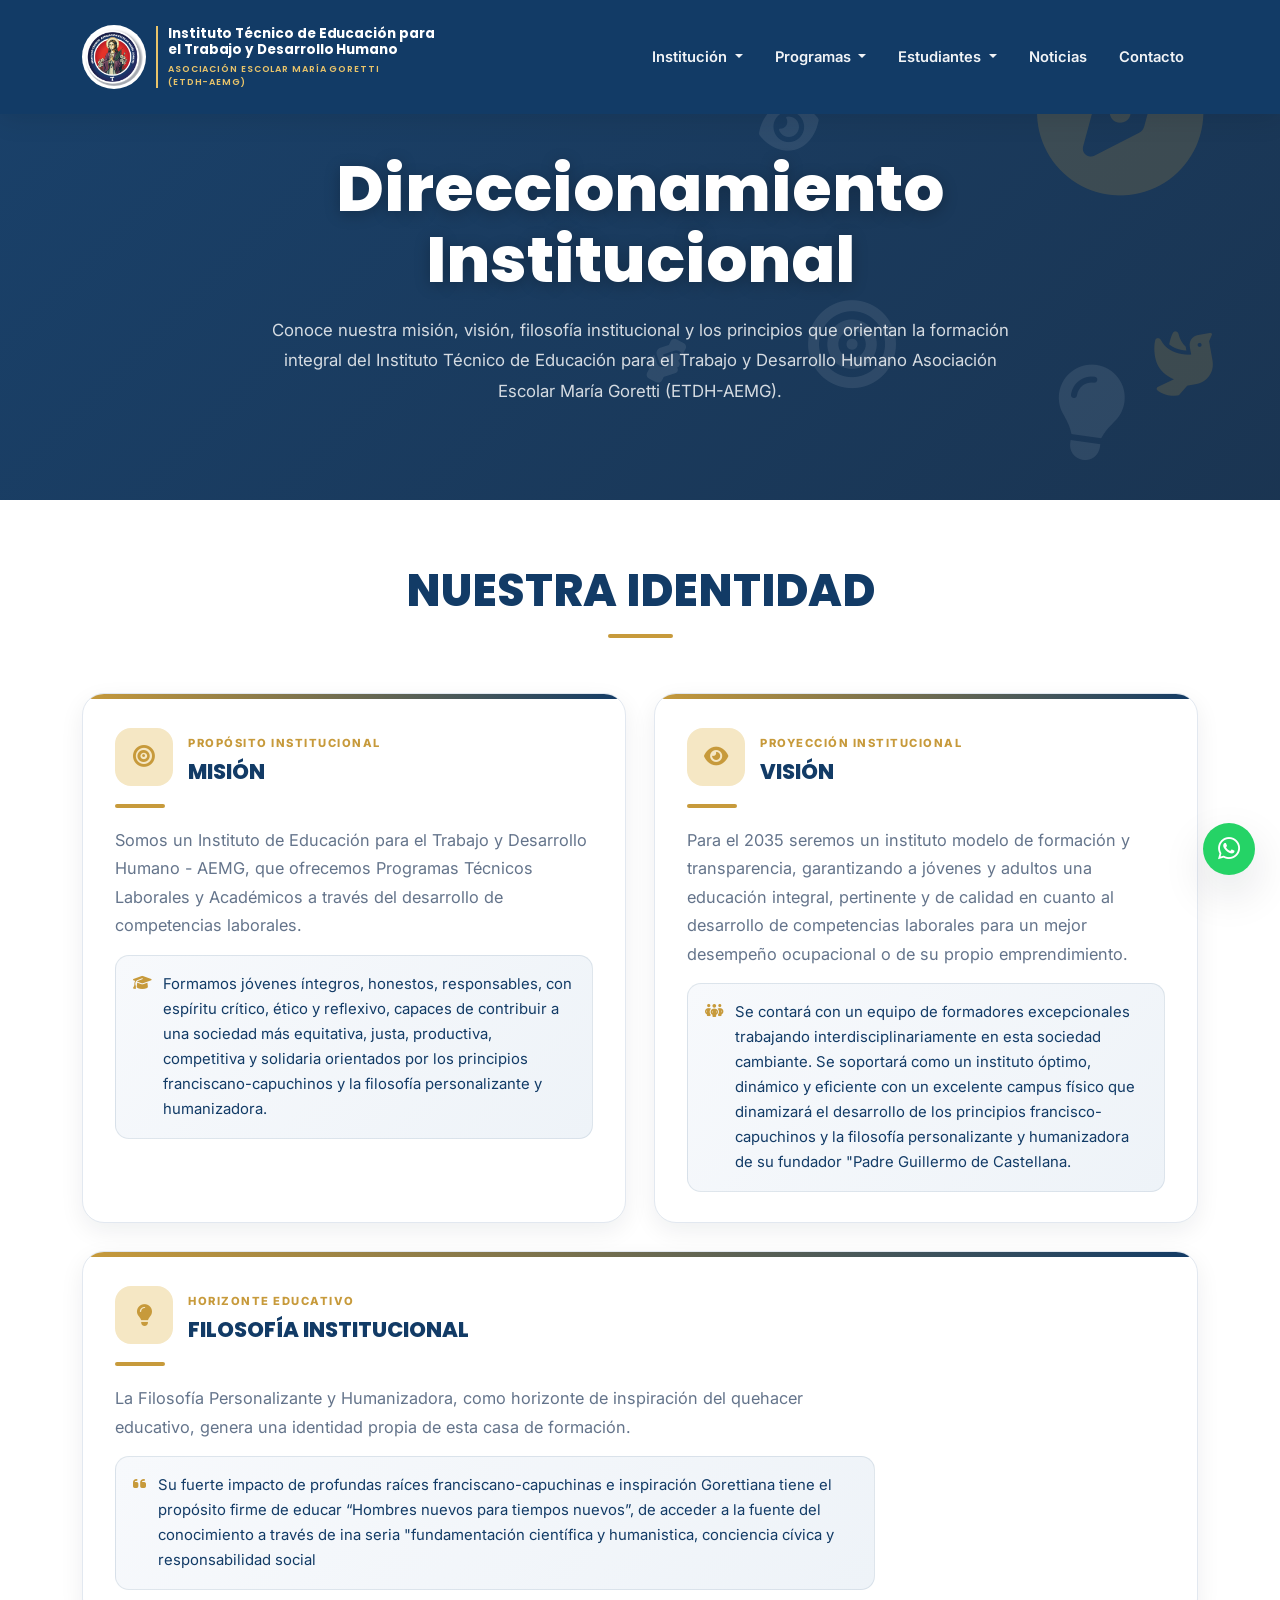
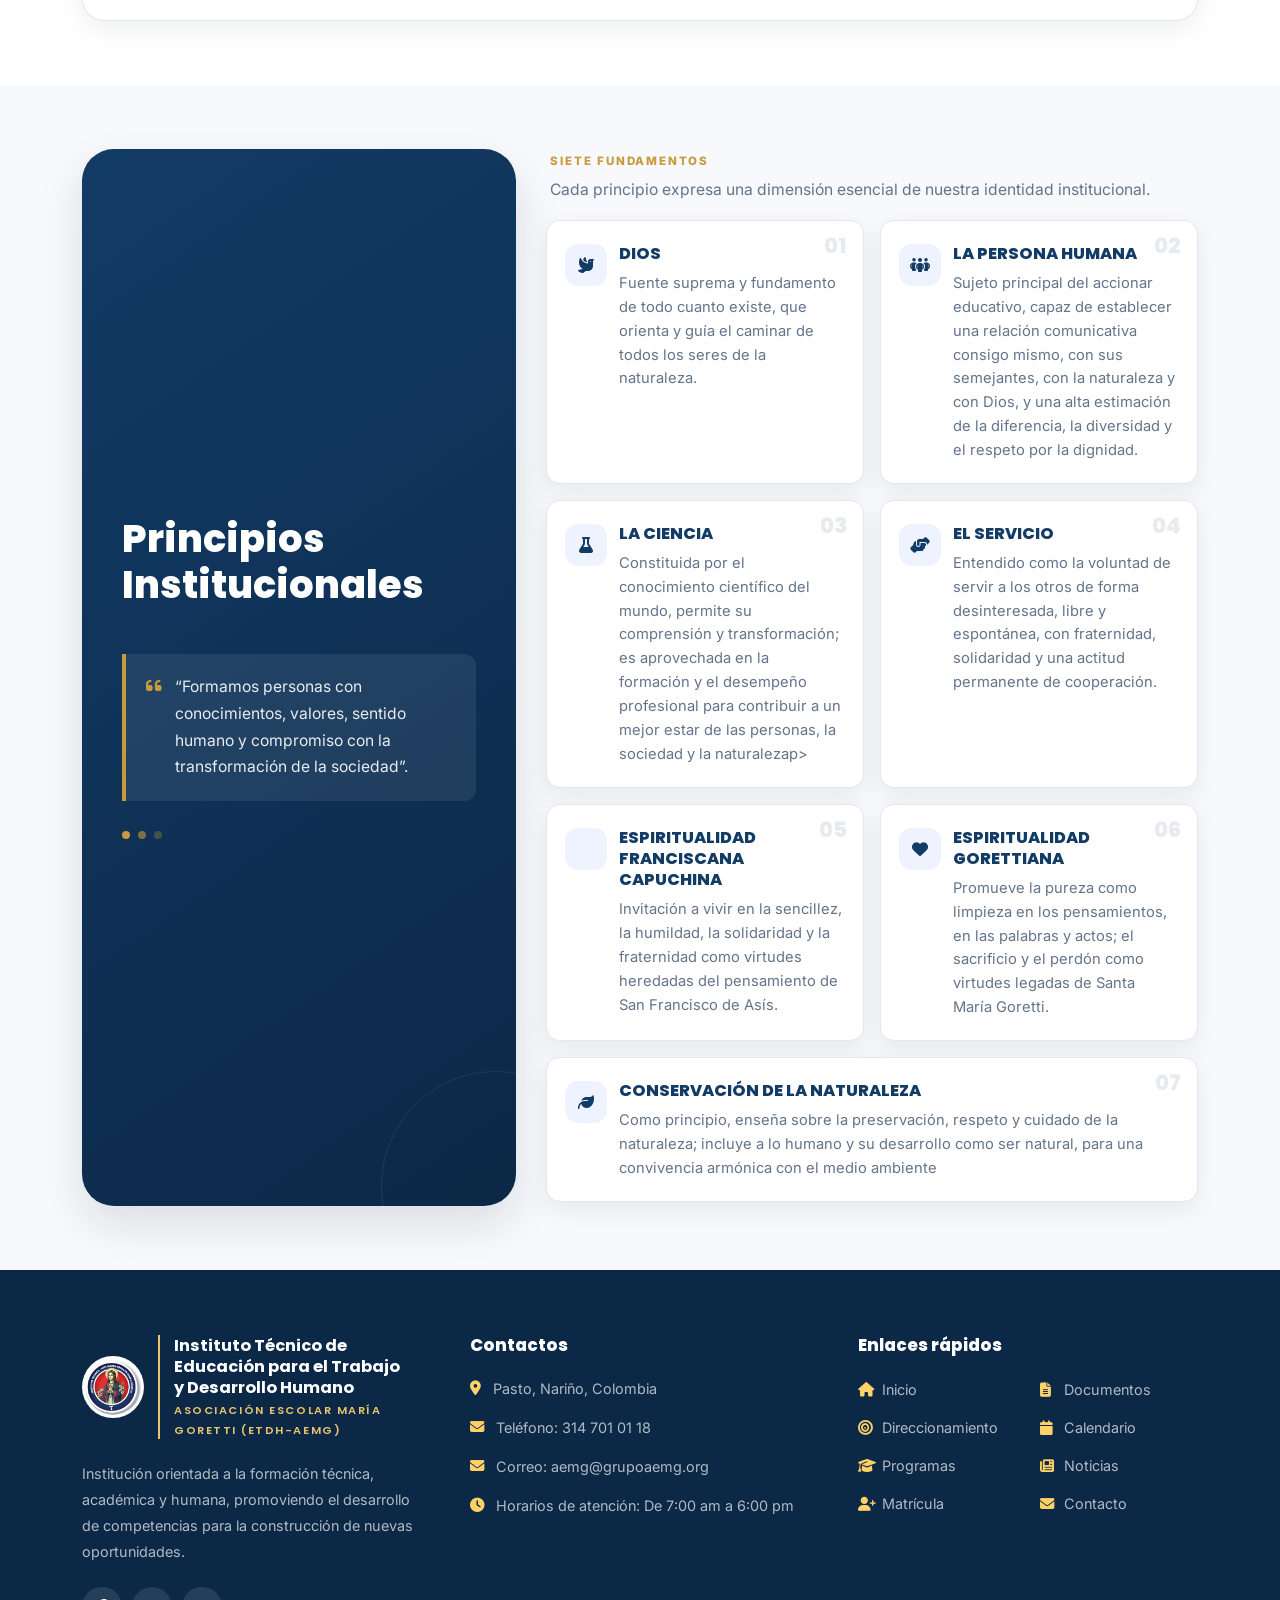
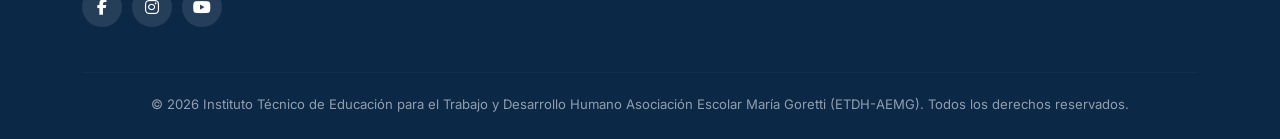
<file: direccionamiento-institucional.html>
<!DOCTYPE html>
<html lang="es">

<head>
    <meta charset="utf-8">
    <meta name="viewport" content="width=device-width, initial-scale=1.0">

    <meta name="description"
        content="Direccionamiento institucional del Instituto Técnico de Educación para el Trabajo y Desarrollo Humano Asociación Escolar María Goretti (ETDH-AEMG). Conoce nuestra misión, visión, filosofía institucional y principios.">

    <meta name="keywords"
        content="Instituto Técnico de Educación para el Trabajo y Desarrollo Humano Asociación Escolar María Goretti (ETDH-AEMG), misión, visión, filosofía, principios institucionales, Pasto, Nariño">

    <meta name="author" content="Instituto Técnico de Educación para el Trabajo y Desarrollo Humano Asociación Escolar María Goretti (ETDH-AEMG)">

    <title>Direccionamiento Institucional | Instituto Técnico de Educación para el Trabajo y Desarrollo Humano Asociación Escolar María Goretti (ETDH-AEMG)</title>

    <!-- =====================================================
         GOOGLE FONTS
    ====================================================== -->
    <link href="https://fonts.googleapis.com" rel="preconnect">
    <link href="https://fonts.gstatic.com" rel="preconnect" crossorigin>

    <link
        href="https://fonts.googleapis.com/css2?family=Inter:wght@300;400;500;600;700;800&family=Poppins:wght@500;600;700;800;900&display=swap"
        rel="stylesheet">

    <!-- =====================================================
         BOOTSTRAP
    ====================================================== -->
    <link href="https://cdn.jsdelivr.net/npm/bootstrap@5.3.3/dist/css/bootstrap.min.css" rel="stylesheet">

    <!-- =====================================================
         FONT AWESOME
    ====================================================== -->
    <link href="https://cdnjs.cloudflare.com/ajax/libs/font-awesome/6.5.0/css/all.min.css" rel="stylesheet">

    <!-- =====================================================
         ESTILOS DEL SITIO
    ====================================================== -->
    <link href="css/style.css" rel="stylesheet">
    <link href="css/programas.css" rel="stylesheet">
</head>


<body>

    <!-- =====================================================
         NAVBAR
    ====================================================== -->
    <nav class="navbar navbar-expand-lg navbar-dark fixed-top" id="mainNavbar">
        <div class="container">

            <a class="navbar-brand" href="index.html" aria-label="Inicio">
                <img class="logo-escudo" src="logos/fondo.jpeg"
                    alt="Logo del Instituto Técnico de Educación para el Trabajo y Desarrollo Humano Asociación Escolar María Goretti (ETDH-AEMG)">

                <span class="brand-text">
                    <span class="nombre-pre">Instituto Técnico de Educación para el Trabajo y Desarrollo Humano</span>
                    <strong class="nombre-principal">Asociación Escolar María Goretti</strong>
                    <span class="nombre-sigla">(ETDH-AEMG)</span>
                </span>
            </a>


            <button class="navbar-toggler" type="button" data-bs-toggle="collapse" data-bs-target="#navbarNav"
                aria-controls="navbarNav" aria-expanded="false" aria-label="Abrir menú">
                <span class="navbar-toggler-icon"></span>
            </button>


            <div class="collapse navbar-collapse justify-content-end" id="navbarNav">
                <ul class="navbar-nav">

                    <li class="nav-item dropdown">

                        <a class="nav-link dropdown-toggle" href="#" role="button" data-bs-toggle="dropdown"
                            aria-expanded="false">
                            Institución
                        </a>

                        <ul class="dropdown-menu">

                            <!-- PENDIENTE: pagina sin informacion todavia. Quitar este comentario cuando exista (quienes-somos.html) <li>
                                <a class="dropdown-item" href="quienes-somos.html">
                                    Quiénes somos
                                </a>
                            </li> -->

                            <li>
                                <a class="dropdown-item" href="direccionamiento-institucional.html">
                                    Direccionamiento Institucional
                                </a>
                            </li>

                            <!-- PENDIENTE: pagina sin informacion todavia. Quitar este comentario cuando exista (equipo.html) <li>
                                <a class="dropdown-item" href="equipo.html">
                                    Equipo Institucional
                                </a>
                            </li> -->

                            <li>
                                <a class="dropdown-item" href="santos-patronos.html">
                                    Santos Patronos
                                </a>
                            </li>

                        </ul>

                    </li>


                    <li class="nav-item dropdown">

                        <a class="nav-link dropdown-toggle" href="#" role="button" data-bs-toggle="dropdown"
                            aria-expanded="false">
                            Programas
                        </a>

                        <ul class="dropdown-menu">

                            <li>
                                <a class="dropdown-item" href="asesor-comercial.html">
                                    Técnico Laboral en Asesor Comercial
                                </a>
                            </li>

                            <li>
                                <a class="dropdown-item" href="primera-infancia.html">
                                    Técnico Laboral en Primera Infancia
                                </a>
                            </li>

                            <li>
                                <a class="dropdown-item" href="auxiliar-administrativo.html">
                                    Técnico Laboral en Auxiliar Administrativo
                                </a>
                            </li>

                        </ul>

                    </li>


                    <li class="nav-item dropdown">

                        <a class="nav-link dropdown-toggle" href="#" role="button" data-bs-toggle="dropdown"
                            aria-expanded="false">
                            Estudiantes
                        </a>

                        <ul class="dropdown-menu">

                            <li>
                                <a class="dropdown-item" href="documentos.html">
                                    Documentos
                                </a>
                            </li>

                            <li>
                                <a class="dropdown-item" href="calendario.html">
                                    Calendario académico
                                </a>
                            </li>

                        </ul>

                    </li>


                    <li class="nav-item">

                        <a class="nav-link" href="index.html#noticias">
                            Noticias
                        </a>

                    </li>


                    <li class="nav-item">

                        <a class="nav-link" href="#contacto">
                            Contacto
                        </a>

                    </li>

                </ul>
            </div>

        </div>
    </nav>


    <!-- =====================================================
         HERO INTERNO
    ====================================================== -->
    <header class="page-hero">

        <div class="hero-icon-pattern" aria-hidden="true">
            <i class="fas fa-compass icon-1 icon-acento"></i>
            <i class="fas fa-bullseye icon-2"></i>
            <i class="fas fa-eye icon-3"></i>
            <i class="fas fa-lightbulb icon-4"></i>
            <i class="fas fa-dove icon-5 icon-acento"></i>
            <i class="fas fa-leaf icon-6"></i>
            <i class="fas fa-handshake-angle icon-7"></i>
        </div>

        <div class="container">

            <div class="page-hero-content">

                <h1>
                    Direccionamiento Institucional
                </h1>

                <p>
                    Conoce nuestra misión, visión, filosofía institucional
                    y los principios que orientan la formación integral
                    del Instituto Técnico de Educación para el Trabajo y Desarrollo Humano Asociación Escolar María Goretti (ETDH-AEMG).
                </p>

            </div>

        </div>

    </header>


    <main>

        <!-- =================================================
             IDENTIDAD INSTITUCIONAL
        ================================================== -->
        <section class="presentacion">
            <div class="container">
                <div class="directional-intro">

                    <h2 class="section-title">NUESTRA IDENTIDAD</h2>
                    <div class="section-line"></div>
                </div>
                <div class="directional-grid">
                    <article class="directional-card">
                        <div class="directional-card-header">
                            <div class="info-card-icon"><i class="fas fa-bullseye"></i></div>
                            <div><span class="directional-card-label">PROPÓSITO INSTITUCIONAL</span>
                                <h3>MISIÓN</h3>
                            </div>
                        </div>
                        <div class="directional-card-line"></div>
                        <div class="directional-card-content">
                            <p>Somos un Instituto de Educación para el Trabajo y Desarrollo Humano - AEMG, que ofrecemos
                                Programas Técnicos Laborales y Académicos a través del desarrollo de competencias
                                laborales.</p>
                            <div class="directional-card-highlight">
                                <i class="fas fa-graduation-cap"></i>
                                <p>Formamos jóvenes íntegros, honestos, responsables, con espíritu crítico, ético y
                                    reflexivo, capaces de contribuir a una sociedad más equitativa, justa, productiva,
                                    competitiva y solidaria orientados por los principios franciscano-capuchinos y la
                                    filosofía personalizante y humanizadora.</p>
                            </div>
                        </div>
                    </article>
                    <article class="directional-card">
                        <div class="directional-card-header">
                            <div class="info-card-icon"><i class="fas fa-eye"></i></div>
                            <div><span class="directional-card-label">PROYECCIÓN INSTITUCIONAL</span>
                                <h3>VISIÓN</h3>
                            </div>
                        </div>
                        <div class="directional-card-line"></div>
                        <div class="directional-card-content">
                            <p>Para el 2035 seremos un instituto modelo de formación y transparencia, garantizando a
                                jóvenes y adultos una educación integral, pertinente y de calidad en cuanto al
                                desarrollo de competencias laborales para un mejor desempeño ocupacional o de su propio
                                emprendimiento.</p>
                            <div class="directional-card-highlight">
                                <i class="fas fa-people-group"></i>
                                <p>Se contará con un equipo de formadores excepcionales trabajando interdisciplinariamente
                                    en esta sociedad cambiante. Se soportará como un instituto óptimo, dinámico y eficiente
                                    con un excelente campus físico que dinamizará el desarrollo de los principios
                                    francisco-capuchinos y la filosofía personalizante y humanizadora de su
                                    fundador "Padre Guillermo de Castellana. </p>
                            </div>
                        </div>
                    </article>
                    <article class="directional-card">
                        <div class="directional-card-header">
                            <div class="info-card-icon"><i class="fas fa-lightbulb"></i></div>
                            <div><span class="directional-card-label">HORIZONTE EDUCATIVO</span>
                                <h3>FILOSOFÍA INSTITUCIONAL</h3>
                            </div>
                        </div>
                        <div class="directional-card-line"></div>
                        <div class="directional-card-content">
                            <p>La Filosofía Personalizante y Humanizadora, como horizonte de inspiración del quehacer
                                educativo, genera una identidad propia de esta casa de formación.</p>
                            <div class="directional-card-highlight">
                                <i class="fas fa-quote-left"></i>
                                <p>Su fuerte impacto de profundas raíces franciscano-capuchinas e inspiración Gorettiana
                                    tiene el propósito firme de educar “Hombres nuevos para tiempos nuevos”, de acceder a la
                                    fuente del conocimiento a través de ina seria "fundamentación científica
                                    y humanistica, conciencia cívica y responsabilidad social </p>
                            </div>
                        </div>
                    </article>
                </div>
            </div>
        </section>


        <!-- =================================================
             PRINCIPIOS INSTITUCIONALES
        ================================================== -->
        <section class="principios directional-principles" id="principios">
            <div class="container">
                <div class="principios-layout">
                    <aside class="principios-visual">
                        <h2>Principios Institucionales</h2>
                        <div class="principios-frase"><i class="fas fa-quote-left"></i><span>“Formamos personas con
                                conocimientos, valores, sentido humano y compromiso con la transformación de la
                                sociedad”.</span></div>
                        <div class="principios-decoration"><span></span><span></span><span></span></div>
                    </aside>
                    <div class="principios-content">
                        <div class="principios-content-heading"><span>SIETE FUNDAMENTOS</span>
                            <p>Cada principio expresa una dimensión esencial de nuestra identidad institucional.</p>
                        </div>
                        <div class="principios-grid">
                            <article class="principio-card"><span class="principio-number">01</span>
                                <div class="principio-icon"><i class="fas fa-dove"></i></div>
                                <div class="principio-text">
                                    <h3>DIOS</h3>
                                    <p>Fuente suprema y fundamento de todo cuanto existe, que orienta y guía el caminar
                                        de todos los seres de la naturaleza.</p>
                                </div>
                            </article>
                            <article class="principio-card"><span class="principio-number">02</span>
                                <div class="principio-icon"><i class="fas fa-people-group"></i></div>
                                <div class="principio-text">
                                    <h3>LA PERSONA HUMANA</h3>
                                    <p>Sujeto principal del accionar educativo, capaz de establecer una relación
                                        comunicativa consigo mismo, con sus semejantes, con la naturaleza y con Dios, y
                                        una alta estimación de la diferencia, la diversidad y el respeto por la
                                        dignidad.
                                    </p>
                                </div>
                            </article>
                            <article class="principio-card"><span class="principio-number">03</span>
                                <div class="principio-icon"><i class="fas fa-flask"></i></div>
                                <div class="principio-text">
                                    <h3>LA CIENCIA</h3>
                                    <p>Constituida por el conocimiento científico del mundo, permite su comprensión y
                                        transformación; es aprovechada en la formación y el desempeño profesional para
                                        contribuir a un mejor estar de las personas, la sociedad y la naturalezap>
                                </div>
                            </article>
                            <article class="principio-card"><span class="principio-number">04</span>
                                <div class="principio-icon"><i class="fas fa-handshake-angle"></i></div>
                                <div class="principio-text">
                                    <h3>EL SERVICIO</h3>
                                    <p>Entendido como la voluntad de servir a los otros de forma desinteresada, libre y
                                        espontánea, con fraternidad, solidaridad y una actitud permanente de
                                        cooperación.</p>
                                </div>
                            </article>
                            <article class="principio-card"><span class="principio-number">05</span>
                                <div class="principio-icon"><i class="fas fa-hands-holding-heart"></i></div>
                                <div class="principio-text">
                                    <h3>ESPIRITUALIDAD FRANCISCANA CAPUCHINA</h3>
                                    <p>Invitación a vivir en la sencillez, la humildad, la solidaridad y la fraternidad
                                        como virtudes heredadas del pensamiento de San Francisco de Asís.</p>
                                </div>
                            </article>
                            <article class="principio-card"><span class="principio-number">06</span>
                                <div class="principio-icon"><i class="fas fa-heart"></i></div>
                                <div class="principio-text">
                                    <h3>ESPIRITUALIDAD GORETTIANA</h3>
                                    <p>Promueve la pureza como limpieza en los pensamientos, en las palabras y actos; el
                                        sacrificio y el perdón como virtudes legadas de Santa María Goretti.
                                    </p>
                                </div>
                            </article>
                            <article class="principio-card"><span class="principio-number">07</span>
                                <div class="principio-icon"><i class="fas fa-leaf"></i></div>
                                <div class="principio-text">
                                    <h3>CONSERVACIÓN DE LA NATURALEZA</h3>
                                    <p> Como principio, enseña sobre la preservación, respeto y cuidado de la
                                        naturaleza; incluye a lo humano y su desarrollo como ser natural, para una
                                        convivencia armónica con el medio ambiente</p>
                                </div>
                            </article>
                        </div>
                    </div>
                </div>
            </div>
        </section>

    </main>


    <!-- =====================================================
         FOOTER
    ====================================================== -->
    <footer class="footer" id="contacto">

        <div class="container">

            <div class="row g-5">


                <div class="col-lg-4">

                    <div class="footer-title">

                        <img class="footer-logo" src="logos/fondo.jpeg"
                            alt="Logo del Instituto Técnico de Educación para el Trabajo y Desarrollo Humano Asociación Escolar María Goretti (ETDH-AEMG)">

                        <span class="footer-instituto">
                            <span class="nombre-pre">Instituto Técnico de Educación para el Trabajo y Desarrollo Humano</span>
                            <strong class="nombre-principal">Asociación Escolar María Goretti</strong>
                            <span class="nombre-sigla">(ETDH-AEMG)</span>
                        </span>

                    </div>


                    <p class="footer-text">
                        Institución orientada a la formación técnica,
                        académica y humana, promoviendo el desarrollo de
                        competencias para la construcción de nuevas oportunidades.
                    </p>


                    <div class="social-icons">

                        <a href="#" aria-label="Facebook">
                            <i class="fab fa-facebook-f"></i>
                        </a>

                        <a href="#" aria-label="Instagram">
                            <i class="fab fa-instagram"></i>
                        </a>

                        <a href="#" aria-label="YouTube">
                            <i class="fab fa-youtube"></i>
                        </a>

                    </div>

                </div>


                <!-- =================================================
           CONTACTO
      ================================================== -->

                <div class="col-lg-4">

                    <h4>
                        Contactos
                    </h4>

                    <div class="contact-info">

                        <p>

                            <i class="fas fa-map-marker-alt"></i>

                            <span>
                                Pasto, Nariño, Colombia
                            </span>

                        </p>

                        <p>

                            <i class="fas fa-envelope"></i>

                            <span>
                                Teléfono: 314 701 01 18
                            </span>

                        </p>
                        <p>

                            <i class="fas fa-envelope"></i>

                            <span>
                                Correo: aemg@grupoaemg.org
                            </span>

                        </p>


                        <p>

                            <i class="fas fa-clock"></i>

                            <span>
                                Horarios de atención:
                                De 7:00 am a 6:00 pm

                            </span>

                        </p>

                    </div>

                </div>


                <!-- =================================================
           ENLACES RÁPIDOS
      ================================================== -->

                <div class="col-lg-4">

                    <h4>
                        Enlaces rápidos
                    </h4>

                    <div class="row">


                        <div class="col-6">

                            <ul class="footer-links">

                                <li>

                                    <a href="index.html">

                                        <i class="fas fa-home"></i>

                                        Inicio

                                    </a>

                                </li>


                                <li>

                                    <a href="direccionamiento-institucional.html">

                                        <i class="fas fa-bullseye"></i>

                                        Direccionamiento


                                    </a>

                                </li>


                                <li>

                                    <a href="#programas">

                                        <i class="fas fa-graduation-cap"></i>

                                        Programas

                                    </a>

                                </li>


                                <li>

                                    <a href="#matricula">

                                        <i class="fas fa-user-plus"></i>

                                        Matrícula

                                    </a>

                                </li>

                            </ul>

                        </div>


                        <div class="col-6">

                            <ul class="footer-links">

                                <li>

                                    <a href="documentos.html">

                                        <i class="fas fa-file-alt"></i>

                                        Documentos

                                    </a>

                                </li>


                                <li>

                                    <a href="calendario.html">

                                        <i class="fas fa-calendar"></i>

                                        Calendario

                                    </a>

                                </li>


                                <li>

                                    <a href="#noticias">

                                        <i class="fas fa-newspaper"></i>

                                        Noticias

                                    </a>

                                </li>


                                <li>

                                    <a href="#contacto">

                                        <i class="fas fa-envelope"></i>

                                        Contacto

                                    </a>

                                </li>

                            </ul>

                        </div>

                    </div>

                </div>

            </div>


            <hr class="footer-divider" />


            <p class="copyright">

                © 2026 Instituto Técnico de Educación para el Trabajo y Desarrollo Humano Asociación Escolar María Goretti (ETDH-AEMG).
                Todos los derechos reservados.

            </p>

        </div>

    </footer>


    <!-- =====================================================
         WHATSAPP
    ====================================================== -->
    <a class="whatsapp-float"
        href="https://wa.me/573147010118?text=Hola,%20quisiera%20recibir%20información%20sobre%20los%20programas%20del%20Instituto%20Técnico%20Asociación%20Escolar%20María%20Goretti."
        target="_blank" rel="noopener noreferrer" aria-label="Contactar por WhatsApp">
        <i class="fab fa-whatsapp"></i>
    </a>


    <!-- =====================================================
         BOTÓN VOLVER ARRIBA
    ====================================================== -->
    <button class="scroll-top" id="scrollTop" type="button" aria-label="Volver arriba">
        <i class="fas fa-arrow-up"></i>
    </button>


    <!-- =====================================================
         SCRIPTS
    ====================================================== -->
    <script src="https://cdn.jsdelivr.net/npm/bootstrap@5.3.3/dist/js/bootstrap.bundle.min.js"></script>

    <script src="js/main.js"></script>

</body>

</html>
</file>
<file: css/style.css>
/* =========================================================
   STYLE.CSS
   Instituto Técnico
   Asociación Escolar María Goretti
========================================================= */


/* =========================================================
   1. VARIABLES
========================================================= */

:root {
  --primary-blue: #123b66;
  --primary-blue-dark: #0c2847;
  --primary-blue-light: #1d5d91;

  --gold: #c79a3b;
  --gold-dark: #a67d2e;
  --gold-light: #f5e7c4;

  --text-dark: #1F2937;
  --text-gray: #64748B;

  --white: #FFFFFF;

  --background: #F7F9FC;
  --background-soft: #EEF3F8;

  --border: #E2E8F0;

  --shadow-sm: 0 8px 25px rgba(15, 23, 42, .07);
  --shadow-md: 0 18px 45px rgba(15, 23, 42, .12);
  --shadow-lg: 0 25px 70px rgba(15, 23, 42, .18);

  --radius-sm: 14px;
  --radius-md: 22px;
  --radius-lg: 32px;

  --transition: all .3s ease;
}


/* =========================================================
   2. CONFIGURACIÓN GENERAL
========================================================= */

* {
  margin: 0;
  padding: 0;
  box-sizing: border-box;
}

html {
  scroll-behavior: smooth;
  scroll-padding-top: 90px;
}

body {
  font-family: "Inter", sans-serif;
  color: var(--text-dark);
  background: var(--white);
  overflow-x: hidden;
}

h1,
h2,
h3,
h4 {
  font-family: "Poppins", sans-serif;
}

a {
  text-decoration: none;
}

img {
  max-width: 100%;
  height: auto;
}

section {
  padding: 64px 0;
  position: relative;
}


/* =========================================================
   3. NAVBAR
========================================================= */

#mainNavbar {
  min-height: 114px;

  background: #123b66;

  backdrop-filter: blur(12px);

  box-shadow: 0 5px 25px rgba(0, 0, 0, .10);

  transition: var(--transition);

  padding: 10px 0;

  z-index: 1050;
}

#mainNavbar.navbar-scrolled {
  min-height: 82px;

  background: rgba(255, 255, 255, .98);
}

#mainNavbar.navbar-scrolled .nav-link,
#mainNavbar.navbar-scrolled .navbar-brand {
  color: var(--primary-blue);
}

.navbar-brand {
  display: flex;
  align-items: center;

  gap: 12px;

  color: var(--white);

  max-width: 420px;
}

.logo-escudo {
  width: 78px !important;
  height: 78px !important;

  max-width: 78px !important;

  object-fit: contain;

  border-radius: 50%;

  background: var(--white);

  padding: 3px;

  flex-shrink: 0;
}

.brand-text {
  font-size: 1.05rem;

  line-height: 1.25;
}

.brand-text strong {
  font-family: "Poppins", sans-serif;

  font-size: 1.45rem;

  font-weight: 800;
}

.navbar-nav {
  gap: 4px;
}

.nav-link {
  color: rgba(255, 255, 255, .94);

  font-weight: 600;

  font-size: .92rem;

  padding: 11px 14px !important;

  border-radius: 9px;

  transition: var(--transition);
}

.nav-link:hover,
.nav-link:focus {
  color: var(--white);

  background: rgba(255, 255, 255, .10);
}

.dropdown-menu {
  border: 0;

  border-radius: var(--radius-sm);

  box-shadow: var(--shadow-md);

  padding: 10px;

  margin-top: 10px;
}

.dropdown-item {
  border-radius: 8px;

  padding: 10px 14px;

  font-weight: 500;

  color: var(--text-dark);
}

.dropdown-item:hover {
  background: #F1F5F9;

  color: var(--gold);
}


/* =========================================================
   4. HERO PRINCIPAL
   PORTADA DE INICIO
========================================================= */

.instituto-hero {

  /*
     Altura del hero.
     Se adapta a la pantalla dejando
     espacio suficiente debajo del navbar.
  */
  min-height: calc(100vh - 114px);

  display: flex;

  align-items: center;

  justify-content: center;

  position: relative;

  overflow: hidden;

  padding: 90px 20px 100px;

  background-image: url("../portada.png");

  background-position: center center;

  background-size: cover;

  background-repeat: no-repeat;
}


/* =========================================================
   OSCURECIMIENTO DE LA PORTADA
========================================================= */

.instituto-hero::before {

  content: "";

  position: absolute;

  inset: 0;

  background:
    linear-gradient(180deg,
      rgba(0, 0, 0, .18) 0%,
      rgba(0, 0, 0, .34) 45%,
      rgba(0, 0, 0, .48) 100%);

  z-index: 1;
}


/* =========================================================
   CONTENIDO DEL HERO
========================================================= */

.instituto-hero-content {

  width: 100%;

  position: relative;

  z-index: 2;

  text-align: center;

  transform: translateY(28px);
}

.instituto-hero-content .container {

  display: flex;

  flex-direction: column;

  align-items: center;

  justify-content: center;
}


/* =========================================================
   TÍTULO PRINCIPAL
========================================================= */

.instituto-hero h1 {

  color: var(--white);

  font-size: clamp(3.2rem, 5.7vw, 5.5rem);

  line-height: 1.05;

  font-weight: 800;

  max-width: 1050px;

  margin: 0 auto;

  text-align: center;

  text-shadow:
    0 4px 18px rgba(0, 0, 0, .65),
    0 2px 4px rgba(0, 0, 0, .35);
}


/* =========================================================
   SUBTÍTULO
========================================================= */

.instituto-hero h1 span {

  display: block;

  color: var(--white);

  font-size: .52em;

  font-weight: 700;

  margin-top: 30px;

  line-height: 1.25;

  text-shadow:
    0 3px 12px rgba(0, 0, 0, .65);
}


/* =========================================================
   LEMA INSTITUCIONAL
========================================================= */

.hero-lema {

  position: relative;

  display: flex;

  align-items: center;

  justify-content: center;

  gap: 20px;

  width: 100%;

  max-width: 850px;

  margin: 38px auto 45px;

  padding: 0 10px;

  color: #FFFFFF;

  font-family: "Poppins", sans-serif;

  font-size: clamp(1.05rem, 1.7vw, 1.35rem);

  font-weight: 600;

  font-style: italic;

  letter-spacing: .3px;

  line-height: 1.5;

  text-align: center;

  text-shadow:
    0 3px 12px rgba(0, 0, 0, .75),
    0 1px 3px rgba(0, 0, 0, .5);
}



.hero-lema::before {

  content: "";

  width: 55px;

  height: 2px;

  flex-shrink: 0;

  background: rgba(255, 255, 255, .90);

  border-radius: 50px;

  box-shadow: 0 1px 5px rgba(0, 0, 0, .35);
}



.hero-lema::after {

  content: "";

  width: 55px;

  height: 2px;

  flex-shrink: 0;

  background: rgba(255, 255, 255, .90);

  border-radius: 50px;

  box-shadow: 0 1px 5px rgba(0, 0, 0, .35);
}


/* =========================================================
   5. BOTONES DEL HERO
========================================================= */

.hero-buttons {

  display: flex;

  flex-wrap: wrap;

  justify-content: center;

  align-items: center;

  gap: 20px;

  margin-top: 0;
}

.btn-hero {

  display: inline-flex;

  align-items: center;

  justify-content: center;

  gap: 10px;

  min-width: 280px;

  padding: 16px 26px;

  border-radius: 12px;

  font-weight: 700;

  font-size: 1rem;

  text-align: center;

  transition: var(--transition);

  box-shadow: 0 8px 25px rgba(0, 0, 0, .18);
}

.btn-hero-primary {

  background: var(--gold);

  border: 2px solid var(--white);

  color: var(--white);
}

.btn-hero-primary:hover {

  background: var(--gold-dark);

  color: var(--white);

  transform: translateY(-4px);

  box-shadow: 0 12px 30px rgba(0, 0, 0, .25);
}

.btn-hero-secondary {

  border: 2px solid rgba(255, 255, 255, .9);

  color: var(--white);

  background: rgba(0, 0, 0, .20);

  backdrop-filter: blur(5px);
}

.btn-hero-secondary:hover {

  background: var(--white);

  color: var(--primary-blue);

  transform: translateY(-4px);

  box-shadow: 0 12px 30px rgba(0, 0, 0, .25);
}


/* =========================================================
   6. HERO DE PÁGINAS INTERNAS
========================================================= */

.page-hero {

  min-height: 500px;

  display: flex;

  align-items: center;

  justify-content: center;

  position: relative;

  padding: 140px 0 80px;

  overflow: hidden;

  background:
    linear-gradient(135deg,
      rgba(18, 59, 102, .97),
      rgba(12, 40, 71, .94));
}

.page-hero-content {

  position: relative;

  z-index: 2;

  width: 100%;

  max-width: 900px;

  margin: 0 auto;

  text-align: center;

  color: var(--white);
}

.hero-badge {

  display: inline-flex;

  align-items: center;

  justify-content: center;

  padding: 8px 16px;

  margin-bottom: 20px;

  border: 1px solid rgba(255, 255, 255, .25);

  border-radius: 50px;

  background: rgba(255, 255, 255, .10);

  color: var(--white);

  font-size: .75rem;

  font-weight: 800;

  letter-spacing: 1.5px;

  text-transform: uppercase;
}

.page-hero h1 {

  color: var(--white);

  font-size: clamp(2.5rem, 5vw, 4.5rem);

  line-height: 1.1;

  font-weight: 800;

  margin-bottom: 20px;

  text-shadow: 0 3px 15px rgba(0, 0, 0, .25);
}

.page-hero p {

  max-width: 750px;

  margin: 0 auto;

  color: rgba(255, 255, 255, .82);

  font-size: 1.05rem;

  line-height: 1.8;
}


/* =========================================================
   7. ENCABEZADOS DE SECCIÓN
========================================================= */

.section-heading {

  text-align: center;

  max-width: 800px;

  margin: 0 auto 55px;
}

.section-label {

  display: inline-block;

  color: var(--gold);

  font-size: .76rem;

  font-weight: 800;

  letter-spacing: 2px;

  margin-bottom: 12px;
}

.section-heading h2,
.section-title {

  color: var(--primary-blue);

  font-size: clamp(2rem, 3.5vw, 3.2rem);

  font-weight: 800;

  margin-bottom: 16px;
}

.section-heading p {

  color: var(--text-gray);

  line-height: 1.8;

  font-size: 1rem;
}

.section-line {

  width: 65px;

  height: 4px;

  background: var(--gold);

  border-radius: 50px;

  margin: 0 auto 22px;
}


/* =========================================================
   8. DIRECCIONAMIENTO INSTITUCIONAL
========================================================= */

.presentacion {

  background: var(--white);
}

.directional-intro {

  max-width: 850px;

  margin: 0 auto 55px;

  text-align: center;
}

.directional-intro p {

  color: var(--text-gray);

  line-height: 1.8;

  font-size: 1.08rem;

  margin: 0;
}

.directional-grid {

  display: grid;

  grid-template-columns: repeat(2, 1fr);

  gap: 25px;

  align-items: stretch;
}

/* La tercera tarjeta (Filosofía) ocupa el ancho completo,
   igual que la última tarjeta del grid de Principios, para
   que el texto no quede apretado en una columna angosta. */
.directional-grid .directional-card:last-child {

  grid-column: 1 / -1;
}

.directional-grid .directional-card:last-child .directional-card-content {

  max-width: 760px;
}


/* =========================================================
   9. TARJETAS MISIÓN, VISIÓN Y FILOSOFÍA
========================================================= */

.directional-card {

  position: relative;

  height: 100%;

  display: flex;

  flex-direction: column;

  padding: 35px 30px;

  background: var(--white);

  border: 1px solid var(--border);

  border-radius: var(--radius-md);

  box-shadow: var(--shadow-sm);

  overflow: hidden;

  transition: var(--transition);
}

.directional-card::before {

  content: "";

  position: absolute;

  top: 0;

  left: 0;

  width: 100%;

  height: 5px;

  background: linear-gradient(90deg,
      var(--gold),
      var(--primary-blue));
}

.directional-card:hover {

  transform: translateY(-7px);

  box-shadow: var(--shadow-md);

  border-color: rgba(199, 154, 59, .20);
}

.directional-card-header {

  display: flex;

  align-items: center;

  gap: 15px;

  margin-bottom: 22px;
}

.directional-card .info-card-icon {

  width: 58px;

  height: 58px;

  flex-shrink: 0;

  display: grid;

  place-items: center;

  border-radius: 16px;

  background: var(--gold-light);

  color: var(--gold);

  font-size: 1.35rem;
}

.directional-card-label {

  color: var(--gold);

  font-size: .70rem;

  font-weight: 800;

  letter-spacing: 1.5px;

  line-height: 1.4;
}

.directional-card h3 {

  color: var(--primary-blue);

  font-size: 1.45rem;

  font-weight: 800;

  line-height: 1.3;

  margin-bottom: 15px;
}

.directional-card-line {

  width: 50px;

  height: 4px;

  background: var(--gold);

  border-radius: 50px;

  margin-bottom: 20px;
}

.directional-card p {

  color: var(--text-gray);

  font-size: .94rem;

  line-height: 1.8;

  text-align: justify;

  margin: 0;
}

.directional-card p strong {

  color: var(--primary-blue);

  font-weight: 800;
}


/* =========================================================
   10. PRINCIPIOS INSTITUCIONALES
========================================================= */

.directional-principles {

  background: var(--background);
}

.principios-visual {

  height: 100%;

  min-height: 100%;

  padding: 45px 35px;

  border-radius: var(--radius-lg);

  background:
    linear-gradient(145deg,
      var(--primary-blue),
      var(--primary-blue-dark));

  color: var(--white);

  box-shadow: var(--shadow-md);

  display: flex;

  flex-direction: column;

  justify-content: center;
}

.principios-visual .section-label {

  color: var(--gold);
}

.principios-visual h2 {

  color: var(--white);

  font-size: clamp(2rem, 3vw, 2.8rem);

  font-weight: 800;

  margin-bottom: 18px;
}

.principios-visual p {

  color: rgba(255, 255, 255, .82);

  line-height: 1.8;
}

.principios-mascota {

  width: 72px;

  height: 72px;

  display: grid;

  place-items: center;

  margin-bottom: 25px;

  border-radius: 20px;

  background: rgba(255, 255, 255, .12);

  color: var(--gold);

  font-size: 1.8rem;
}

.principios-frase {

  margin-top: 25px;

  padding: 20px;

  border-left: 4px solid var(--gold);

  background: rgba(255, 255, 255, .08);

  border-radius: 0 12px 12px 0;

  color: rgba(255, 255, 255, .9);

  line-height: 1.7;

  font-size: .98rem;
}


/* =========================================================
   11. GRID DE PRINCIPIOS
========================================================= */

.principios-grid {

  display: grid;

  grid-template-columns: repeat(2, 1fr);

  gap: 20px;
}

/* La séptima tarjeta (impar) ocupa el ancho completo para que
   el grid quede balanceado en lugar de dejar un hueco vacío */
.principios-grid .principio-card:last-child {

  grid-column: 1 / -1;
}

.principios-grid .principio-card:last-child p {

  max-width: 640px;
}

.principio-card {

  height: 100%;

  padding: 25px;

  background: var(--white);

  border: 1px solid var(--border);

  border-radius: var(--radius-sm);

  box-shadow: var(--shadow-sm);

  transition: var(--transition);
}

.principio-card:hover {

  transform: translateY(-5px);

  box-shadow: var(--shadow-md);
}

.principio-icon {

  width: 50px;

  height: 50px;

  display: grid;

  place-items: center;

  margin-bottom: 16px;

  border-radius: 14px;

  background: #EEF3FF;

  color: var(--primary-blue);

  font-size: 1.2rem;
}

.principio-card h3 {

  color: var(--primary-blue);

  font-size: 1.06rem;

  font-weight: 800;

  line-height: 1.35;

  margin-bottom: 10px;
}

.principio-card p {

  color: var(--text-gray);

  font-size: .94rem;

  line-height: 1.7;

  margin: 0;
}


/* =========================================================
   12. PROGRAMAS
========================================================= */

.programas {

  background: var(--white);
}

.programas-grid {

  display: grid;

  grid-template-columns: repeat(3, 1fr);

  gap: 25px;
}

.programa-card {

  border-radius: var(--radius-md);

  padding: 35px 30px;

  background: var(--white);

  border: 1px solid var(--border);

  box-shadow: var(--shadow-sm);

  transition: var(--transition);

  height: 100%;

  display: flex;

  flex-direction: column;
}

.programa-card:hover {

  transform: translateY(-9px);

  box-shadow: var(--shadow-md);
}

.programa-icon {

  width: 70px;

  height: 70px;

  border-radius: 20px;

  display: grid;

  place-items: center;

  background:
    linear-gradient(135deg,
      var(--primary-blue),
      var(--primary-blue-light));

  color: var(--white);

  font-size: 1.7rem;

  margin-bottom: 25px;
}

.programa-card h3 {

  color: var(--primary-blue);

  font-size: 1.25rem;

  font-weight: 800;

  line-height: 1.45;

  margin-bottom: 15px;
}

.programa-card p {

  color: var(--text-gray);

  line-height: 1.75;

  flex-grow: 1;
}

.programa-link {

  color: var(--gold);

  font-weight: 800;

  margin-top: 25px;

  display: inline-flex;

  align-items: center;

  gap: 8px;

  transition: var(--transition);
}

.programa-link:hover {

  color: var(--gold-dark);
}


/* =========================================================
   13. VENTAJAS
========================================================= */

.ventajas {

  background: var(--background-soft);
}

.ventajas-content {

  display: grid;

  grid-template-columns: 1.2fr .8fr;

  gap: 60px;

  align-items: center;
}

.ventajas-text h2 {

  color: var(--primary-blue);

  font-size: clamp(2rem, 3vw, 3rem);

  font-weight: 800;

  margin-bottom: 20px;
}

.ventajas-text>p {

  color: var(--text-gray);

  line-height: 1.8;

  margin-bottom: 30px;
}

.ventajas-lista {

  display: grid;

  gap: 15px;
}

.ventaja-item {

  display: flex;

  gap: 16px;

  align-items: center;

  background: var(--white);

  padding: 17px;

  border-radius: 16px;

  box-shadow: var(--shadow-sm);
}

.ventaja-icon {

  width: 52px;

  height: 52px;

  flex-shrink: 0;

  border-radius: 15px;

  display: grid;

  place-items: center;

  color: var(--gold);

  background: var(--gold-light);

  font-size: 1.25rem;
}

.ventaja-item h4 {

  font-size: 1rem;

  font-weight: 800;

  color: var(--primary-blue);

  margin: 0 0 4px;
}

.ventaja-item p {

  margin: 0;

  color: var(--text-gray);

  font-size: .87rem;
}

.ventajas-destacado {

  min-height: 450px;

  border-radius: var(--radius-lg);

  padding: 40px;

  background:
    linear-gradient(145deg,
      rgba(199, 154, 59, .95),
      rgba(166, 125, 46, .90)),
    url("../imagenes/estudiantes.jpg") center/cover;

  display: flex;

  align-items: flex-end;

  color: var(--white);

  box-shadow: var(--shadow-lg);
}

.ventajas-destacado-content {

  background: rgba(255, 255, 255, .12);

  backdrop-filter: blur(8px);

  border: 1px solid rgba(255, 255, 255, .18);

  padding: 30px;

  border-radius: 20px;
}

.ventajas-destacado i {

  font-size: 2rem;

  color: #FFD166;

  margin-bottom: 15px;
}

.ventajas-destacado h3 {

  font-weight: 800;

  margin-bottom: 12px;
}

.ventajas-destacado p {

  color: rgba(255, 255, 255, .88);

  margin: 0;

  line-height: 1.7;
}


/* =========================================================
   14. NOTICIAS
========================================================= */

.noticias {

  background: var(--white);
}

.noticias-grid {

  display: grid;

  grid-template-columns: repeat(2, 1fr);

  gap: 25px;
}

.noticia-card {

  border-radius: var(--radius-md);

  overflow: hidden;

  background: var(--white);

  border: 1px solid var(--border);

  box-shadow: var(--shadow-sm);

  transition: var(--transition);
}

.noticia-card:hover {

  transform: translateY(-7px);

  box-shadow: var(--shadow-md);
}

.noticia-imagen {

  height: 210px;

  background:
    linear-gradient(135deg,
      var(--primary-blue),
      var(--primary-blue-light));

  display: grid;

  place-items: center;

  color: rgba(255, 255, 255, .9);

  font-size: 4rem;
}

.noticia-card:nth-child(2) .noticia-imagen {

  background:
    linear-gradient(135deg,
      var(--gold),
      #e2b768);
}

.noticia-contenido {

  padding: 28px;
}

.noticia-fecha {

  display: inline-block;

  color: var(--gold);

  font-size: .76rem;

  font-weight: 800;

  letter-spacing: .8px;

  margin-bottom: 12px;
}

.noticia-contenido h3 {

  color: var(--primary-blue);

  font-size: 1.3rem;

  font-weight: 800;

  margin-bottom: 12px;
}

.noticia-contenido p {

  color: var(--text-gray);

  line-height: 1.7;
}

.noticia-link {

  color: var(--gold);

  font-weight: 800;

  display: inline-flex;

  gap: 8px;

  align-items: center;

  margin-top: 10px;

  transition: var(--transition);
}

.noticia-link:hover {

  color: var(--gold-dark);
}


/* =========================================================
   15. MATRÍCULA
========================================================= */

.matricula {

  padding: 64px 0;

  background: var(--white);

  overflow: hidden;
}

.matricula-content {

  text-align: center;

  position: relative;

  z-index: 2;

  max-width: 900px;

  margin: auto;
}

.matricula-content h2 {

  color: var(--primary-blue);

  font-size: clamp(2.2rem, 4.5vw, 4rem);

  line-height: 1.12;

  font-weight: 800;

  margin: 0 auto 25px;
}

.matricula-content p {

  color: var(--text-gray);

  max-width: 760px;

  margin: 0 auto 34px;

  font-size: 1.05rem;

  line-height: 1.8;
}

.btn-matricula {

  display: inline-flex;

  gap: 10px;

  align-items: center;

  justify-content: center;

  background: var(--gold);

  border: 3px solid var(--gold);

  outline: 2px solid rgba(199, 154, 59, .35);

  outline-offset: 3px;

  color: var(--white);

  padding: 15px 25px;

  border-radius: 10px;

  font-weight: 800;

  transition: var(--transition);
}

.btn-matricula i {

  color: var(--white);
}

.btn-matricula:hover {

  background: var(--gold-dark);

  border-color: var(--gold-dark);

  outline-color: rgba(166, 125, 46, .35);

  color: var(--white);

  transform: translateY(-3px);
}


/* =========================================================
   16. FOOTER
========================================================= */

.footer {

  background: #0D1F43;

  color: var(--white);

  padding: 75px 0 25px;
}

.footer-title {

  display: flex;

  align-items: center;

  gap: 14px;

  margin-bottom: 22px;
}

.footer-logo {

  width: 62px;

  height: 62px;

  object-fit: contain;

  background: var(--white);

  border-radius: 50%;

  padding: 3px;
}

.footer-instituto {

  font-size: .9rem;

  line-height: 1.4;
}

.footer-instituto strong {

  font-family: "Poppins", sans-serif;

  font-size: 1.1rem;
}

.footer h4 {

  font-weight: 800;

  margin-bottom: 22px;

  font-size: 1.05rem;
}

.footer-text {

  color: rgba(255, 255, 255, .68);

  line-height: 1.8;

  font-size: .9rem;
}

.social-icons {

  display: flex;

  gap: 10px;

  margin-top: 22px;
}

.social-icons a {

  width: 40px;

  height: 40px;

  display: grid;

  place-items: center;

  border-radius: 50%;

  color: var(--white);

  background: rgba(255, 255, 255, .10);

  transition: var(--transition);
}

.social-icons a:hover {

  background: var(--gold);

  transform: translateY(-3px);
}

.contact-info p {

  display: flex;

  align-items: flex-start;

  gap: 12px;

  color: rgba(255, 255, 255, .68);

  font-size: .9rem;

  margin-bottom: 16px;

  line-height: 1.6;
}

.contact-info i {

  color: #FFD166;

  margin-top: 4px;
}

.footer-links {

  list-style: none;

  padding: 0;

  margin: 0;
}

.footer-links li {

  margin-bottom: 14px;
}

.footer-links a {

  color: rgba(255, 255, 255, .68);

  font-size: .9rem;

  transition: var(--transition);
}

.footer-links a:hover {

  color: var(--white);

  padding-left: 4px;
}

.footer-links i {

  color: #FFD166;

  width: 20px;
}

.footer-divider {

  border-color: rgba(255, 255, 255, .12);

  margin: 45px 0 22px;
}

.copyright {

  color: rgba(255, 255, 255, .55);

  font-size: .82rem;

  text-align: center;

  margin: 0;
}


/* =========================================================
   17. BOTONES FLOTANTES
========================================================= */

.whatsapp-float,
.scroll-top {

  position: fixed;

  width: 52px;

  height: 52px;

  border-radius: 50%;

  display: grid;

  place-items: center;

  color: var(--white);

  z-index: 999;

  box-shadow: var(--shadow-md);

  transition: var(--transition);
}

.whatsapp-float {

  right: 25px;

  bottom: 25px;

  background: #25D366;

  font-size: 1.6rem;
}

.scroll-top {

  right: 25px;

  bottom: 90px;

  background: var(--gold);

  border: 0;

  opacity: 0;

  visibility: hidden;

  cursor: pointer;
}

.scroll-top.show {

  opacity: 1;

  visibility: visible;
}

.whatsapp-float:hover,
.scroll-top:hover {

  color: var(--white);

  transform: translateY(-4px);
}


/* =========================================================
   ENTIDADES GORETTIANAS
   SECCIÓN INDEPENDIENTE DEL FOOTER
========================================================= */

.entidades-footer-section {
  width: 100%;
  background: #ffffff;
  padding: 55px 0 70px;
}



.entidades-footer {
  background: #ffffff;

  border: 1px solid #e2e5ea;

  border-top: 4px solid var(--gold);

  border-radius: 0 0 22px 22px;

  padding: 35px 45px 40px;

  box-shadow: 0 8px 25px rgba(0, 0, 0, 0.06);

  text-align: center;
}



.entidades-footer-title {
  display: flex;

  flex-direction: column;

  align-items: center;

  justify-content: center;

  gap: 12px;

  margin-bottom: 30px;
}


.entidades-footer-title img {
  width: 55px;

  height: 55px;

  object-fit: contain;
}


.entidades-footer-title h3 {
  margin: 0;

  color: var(--primary-blue);

  font-family: "Poppins", sans-serif;

  font-size: 1.5rem;

  font-weight: 800;
}



.entidades-footer-logos {
  display: flex;

  justify-content: center;

  align-items: center;

  gap: 42px;

  flex-wrap: wrap;
}



.entidades-footer-logos a {
  width: 115px;

  height: 88px;

  display: flex;

  align-items: center;

  justify-content: center;

  background: #ffffff;

  border: 2px solid var(--gold);

  border-radius: 16px;

  padding: 10px;

  transition: all 0.3s ease;

  text-decoration: none;
}



.entidades-footer-logos a img {
  width: 100%;

  height: 100%;

  object-fit: contain;

  transition: transform 0.3s ease;
}



.entidades-footer-logos a:hover {
  transform: translateY(-5px);

  box-shadow: 0 8px 20px rgba(199, 154, 59, 0.15);
}


.entidades-footer-logos a:hover img {
  transform: scale(1.06);
}


/* =========================================================
   FOOTER
========================================================= */

.footer {
  background: var(--primary-blue-dark);

  color: #ffffff;

  padding: 65px 0 25px;
}


/* =========================================================
   RESPONSIVE
========================================================= */

@media (max-width: 768px) {

  .entidades-footer-section {
    padding: 40px 0 50px;
  }

  .entidades-footer {
    padding: 30px 20px 35px;
  }

  .entidades-footer-logos {
    gap: 20px;
  }

  .entidades-footer-logos a {
    width: 105px;
    height: 82px;
  }

  .entidades-footer-title h3 {
    font-size: 1.3rem;
  }

}


@media (max-width: 576px) {

  .entidades-footer-section {
    padding: 30px 0 40px;
  }

  .entidades-footer {
    border-radius: 0 0 18px 18px;

    padding: 25px 15px 30px;
  }

  .entidades-footer-title {
    margin-bottom: 25px;
  }

  .entidades-footer-title img {
    width: 48px;
    height: 48px;
  }

  .entidades-footer-title h3 {
    font-size: 1.15rem;
  }

  .entidades-footer-logos {
    gap: 15px;
  }

  .entidades-footer-logos a {
    width: 90px;
    height: 72px;
    border-radius: 12px;
  }

}

/* =========================================================
   19. MISIÓN Y VISIÓN
========================================================= */

.mision-vision {

  background: var(--background);
}

.mision-vision .section-heading {

  margin-bottom: 50px;
}

.mision-vision .row {

  align-items: stretch;
}

.mision-vision-card {

  position: relative;

  display: flex;

  gap: 25px;

  height: 100%;

  padding: 35px;

  background: var(--white);

  border: 1px solid var(--border);

  border-radius: var(--radius-md);

  box-shadow: var(--shadow-sm);

  overflow: hidden;

  transition: var(--transition);
}

.mision-vision-card::before {

  content: "";

  position: absolute;

  top: 0;

  left: 0;

  width: 100%;

  height: 5px;

  background: linear-gradient(90deg,
      var(--gold),
      var(--primary-blue));
}

.mision-vision-card:hover {

  transform: translateY(-7px);

  box-shadow: var(--shadow-md);

  border-color: rgba(199, 154, 59, .20);
}

.mision-vision-icon {

  flex: 0 0 65px;

  width: 65px;

  height: 65px;

  display: flex;

  align-items: center;

  justify-content: center;

  background: var(--gold-light);

  color: var(--gold);

  border-radius: 16px;

  font-size: 1.5rem;

  transition: var(--transition);
}

.mision-vision-card:hover .mision-vision-icon {

  background: var(--gold);

  color: var(--white);

  transform: scale(1.05);
}

.mision-vision-content {

  flex: 1;

  min-width: 0;
}

.mision-vision-label {

  display: inline-block;

  color: var(--gold);

  font-size: .78rem;

  font-weight: 800;

  letter-spacing: 1.5px;

  margin-bottom: 8px;
}

.mision-vision-content h3 {

  color: var(--primary-blue);

  font-family: "Poppins", sans-serif;

  font-size: 1.45rem;

  font-weight: 800;

  margin-bottom: 15px;
}

.mision-vision-content p {

  color: var(--text-gray);

  font-size: .94rem;

  line-height: 1.8;

  text-align: justify;

  margin-bottom: 15px;
}

.mision-vision-content p:last-child {

  margin-bottom: 0;
}


/* =========================================================
   20. SANTOS PATRONOS
========================================================= */

.santos-patronos-page {

  background: var(--white);
}


/* =========================================================
   HERO SANTOS
========================================================= */

.santos-hero {
  background: #123b66;
  min-height: 430px;
  padding: 140px 0 70px;
  display: flex;
  align-items: center;
  text-align: center;
  color: #fff;
}


/* =========================================================
   INTRODUCCIÓN
========================================================= */

.santos-introduccion {

  padding: 95px 0 70px;

  background: var(--white);
}


/* =========================================================
   CONTENEDOR SANTOS
========================================================= */

.santos-patronos-section {

  padding: 20px 0 120px;

  background: var(--background);
}

.santos-list {

  display: flex;

  flex-direction: column;

  gap: 80px;
}


/* =========================================================
   SECCIÓN INDIVIDUAL
========================================================= */

.santo-seccion {

  display: grid;

  grid-template-columns: 42% 58%;

  align-items: stretch;

  background: var(--white);

  border-radius: 24px;

  overflow: hidden;

  border: 1px solid var(--border);

  box-shadow: var(--shadow-sm);

  transition: var(--transition);
}

.santo-seccion:hover {

  box-shadow: var(--shadow-md);

  transform: translateY(-4px);
}


/* =========================================================
   IMAGEN
========================================================= */

.santo-imagen-container {

  min-height: 540px;

  display: flex;

  align-items: center;

  justify-content: center;

  padding: 45px;

  background:
    linear-gradient(145deg,
      #EEF3F8,
      #FFFFFF);

  position: relative;
}

.santo-imagen-container::before {

  content: "";

  position: absolute;

  width: 220px;

  height: 220px;

  border-radius: 50%;

  border: 1px solid rgba(18, 59, 102, .08);

  top: 50%;

  left: 50%;

  transform: translate(-50%, -50%);
}

.santo-imagen-container::after {

  content: "";

  position: absolute;

  width: 280px;

  height: 280px;

  border-radius: 50%;

  border: 1px solid rgba(199, 154, 59, .06);

  top: 50%;

  left: 50%;

  transform: translate(-50%, -50%);
}

.santo-imagen-marco {

  width: 100%;

  height: 100%;

  display: flex;

  align-items: center;

  justify-content: center;

  position: relative;

  z-index: 2;
}

.santo-patrono-img {

  width: auto;

  max-width: 90%;

  height: 440px;

  object-fit: contain;

  border-radius: 12px;

  transition: transform .5s ease;
}

.santo-seccion:hover .santo-patrono-img {

  transform: scale(1.035);
}


/* =========================================================
   CONTENIDO SANTOS
========================================================= */

.santo-content {

  padding: 55px 60px;

  display: flex;

  flex-direction: column;

  justify-content: center;
}

.santo-label {

  display: inline-flex;

  align-items: center;

  color: var(--gold);

  font-size: .78rem;

  font-weight: 800;

  letter-spacing: 1.7px;

  margin-bottom: 13px;
}

.santo-content h2 {

  color: var(--primary-blue);

  font-family: "Poppins", sans-serif;

  font-size: clamp(2rem, 2.8vw, 2.5rem);

  font-weight: 800;

  line-height: 1.2;

  margin: 0 0 18px;
}

.santo-line {

  width: 60px;

  height: 4px;

  background: var(--gold);

  border-radius: 50px;

  margin-bottom: 28px;
}

.santo-content>p {

  color: var(--text-gray);

  font-size: 1.08rem;

  line-height: 1.9;

  margin-bottom: 18px;

  text-align: left;
}

.santo-frase {

  display: flex;

  gap: 18px;

  align-items: flex-start;

  margin-top: 12px;

  margin-bottom: 25px;

  padding: 20px 22px;

  background: #F5F7FA;

  border-left: 4px solid var(--gold);

  border-radius: 0 12px 12px 0;
}

.santo-frase>i {

  color: var(--gold);

  font-size: 1.3rem;

  margin-top: 4px;

  flex-shrink: 0;
}

.santo-frase span {

  display: block;

  color: var(--primary-blue);

  font-size: .76rem;

  font-weight: 800;

  letter-spacing: 1px;

  text-transform: uppercase;

  margin-bottom: 7px;
}

.santo-frase p {

  margin: 0;

  color: var(--text-gray);

  font-size: 1.05rem;

  line-height: 1.7;

  font-style: italic;
}

.santo-dato {

  padding: 20px 22px;

  background:
    linear-gradient(135deg,
      rgba(18, 59, 102, .05),
      rgba(199, 154, 59, .035));

  border: 1px solid rgba(18, 59, 102, .08);

  border-radius: 12px;
}

.santo-dato strong {

  display: flex;

  align-items: center;

  gap: 8px;

  color: var(--primary-blue);

  font-size: .9rem;

  font-weight: 800;

  margin-bottom: 8px;
}

.santo-dato strong i {

  color: var(--gold);
}

.santo-dato p {

  color: var(--text-gray);

  font-size: 1rem;

  line-height: 1.75;

  margin: 0;

  text-align: left;
}


/* =========================================================
   ALTERNANCIA
========================================================= */

.santo-derecha {

  grid-template-columns: 58% 42%;
}

.santo-seccion:not(:last-child)::after {

  content: none;
}


/* =========================================================
   21. RESPONSIVE - TABLET
========================================================= */

@media (max-width: 1100px) {

  .santo-seccion {

    grid-template-columns: 45% 55%;
  }

  .santo-derecha {

    grid-template-columns: 55% 45%;
  }

  .santo-content {

    padding: 45px;
  }

  .santo-imagen-container {

    min-height: 500px;

    padding: 35px;
  }

  .santo-patrono-img {

    height: 390px;
  }

  .santo-content>p {

    font-size: 1.03rem;

    line-height: 1.85;
  }


  /* DIRECCIONAMIENTO — transición suave de 3 a 2 columnas */

  .directional-grid {

    grid-template-columns: repeat(2, 1fr);
  }
}


/* =========================================================
   22. RESPONSIVE - TABLET
========================================================= */

@media (max-width: 991px) {

  section {

    padding: 75px 0;
  }



  .navbar-collapse {

    background: var(--primary-blue);

    margin-top: 12px;

    padding: 15px;

    border-radius: 14px;
  }

  .navbar-scrolled .navbar-collapse {

    background: var(--white);
  }



  .instituto-hero {

    min-height: 700px;

    padding: 90px 25px 80px;
  }

  .instituto-hero-content {

    transform: translateY(20px);
  }

  .instituto-hero h1 {

    font-size: clamp(2.8rem, 7vw, 4.5rem);
  }

  .instituto-hero h1 span {

    margin-top: 28px;
  }

  .hero-lema {

    margin-top: 32px;

    margin-bottom: 38px;

    font-size: 1.15rem;
  }

  .hero-buttons {

    gap: 14px;
  }



  .page-hero {

    min-height: 500px;

    padding: 150px 0 80px;
  }

  .page-hero-content {

    max-width: 750px;
  }

  .page-hero h1 {

    font-size: clamp(2.5rem, 6vw, 4rem);
  }

  .page-hero p {

    font-size: 1rem;
  }



  .programas-grid {

    grid-template-columns: 1fr;
  }



  .ventajas-content {

    grid-template-columns: 1fr;
  }

  .ventajas-destacado {

    min-height: 360px;
  }



  .noticias-grid {

    grid-template-columns: 1fr;
  }



  .directional-grid {

    grid-template-columns: 1fr;
  }

  .directional-intro {

    max-width: 750px;

    margin-bottom: 45px;
  }



  .principios-visual {

    margin-bottom: 25px;
  }

  .principios-grid {

    grid-template-columns: repeat(2, 1fr);
  }
}


/* =========================================================
   23. RESPONSIVE - TABLET PEQUEÑA
========================================================= */

@media (max-width: 900px) {

  .santos-introduccion {

    padding: 80px 0 55px;
  }

  .santos-patronos-section {

    padding: 10px 0 90px;
  }

  .santos-list {

    gap: 50px;
  }

  .santo-seccion,
  .santo-derecha {

    grid-template-columns: 1fr;
  }

  .santo-imagen-container {

    order: 1;

    min-height: 420px;
  }

  .santo-content {

    order: 2;

    padding: 40px;
  }

  .santo-patrono-img {

    height: 360px;
  }

  .santo-content h2 {

    font-size: 2rem;
  }

  .santo-content>p {

    font-size: 1.03rem;

    line-height: 1.85;
  }

  .santo-frase p {

    font-size: 1.02rem;
  }

  .santo-dato p {

    font-size: .98rem;
  }
}


/* =========================================================
   24. RESPONSIVE - MÓVIL
========================================================= */

@media (max-width: 767px) {


  /* =====================================================
     NAVBAR
  ===================================================== */

  .logo-escudo {

    width: 58px !important;

    height: 58px !important;

    max-width: 58px !important;
  }

  .brand-text {

    font-size: .67rem;
  }

  .brand-text strong {

    font-size: .86rem;
  }


  /* =====================================================
     HERO PRINCIPAL
  ===================================================== */

  .instituto-hero {

    min-height: 680px;

    padding: 80px 20px 70px;
  }

  .instituto-hero-content {

    transform: translateY(15px);
  }

  .instituto-hero h1 {

    font-size: clamp(2.5rem, 11vw, 3.4rem);

    max-width: 100%;

    line-height: 1.05;
  }

  .instituto-hero h1 span {

    font-size: .52em;

    margin-top: 25px;

    line-height: 1.3;
  }



  .hero-lema {

    gap: 12px;

    margin-top: 28px;

    margin-bottom: 35px;

    padding: 0 5px;

    font-size: 1rem;

    line-height: 1.5;
  }

  .hero-lema::before,
  .hero-lema::after {

    width: 25px;
  }



  .hero-buttons {

    flex-direction: column;

    gap: 12px;

    margin-top: 0;
  }

  .btn-hero {

    width: 100%;

    max-width: 320px;

    min-width: 0;

    padding: 14px 20px;
  }


  /* =====================================================
     HERO PÁGINAS
  ===================================================== */

  .page-hero {

    min-height: 460px;

    padding: 130px 20px 70px;
  }

  .page-hero h1 {

    font-size: clamp(2.1rem, 9vw, 3rem);
  }

  .page-hero p {

    font-size: .94rem;
  }


  /* =====================================================
     DIRECCIONAMIENTO
  ===================================================== */

  .directional-card {

    padding: 30px 25px;
  }

  .directional-card-header {

    align-items: flex-start;
  }

  .directional-card h3 {

    font-size: 1.3rem;
  }


  /* =====================================================
     PRINCIPIOS
  ===================================================== */

  .principios-grid {

    grid-template-columns: 1fr;
  }

  .principios-visual {

    padding: 40px 25px;
  }


  /* =====================================================
     ENCABEZADOS
  ===================================================== */

  .section-heading {

    margin-bottom: 40px;
  }


  /* =====================================================
     MISIÓN Y VISIÓN
  ===================================================== */

  .mision-vision-card {

    flex-direction: column;

    padding: 30px 25px;

    gap: 20px;
  }

  .mision-vision-icon {

    flex: 0 0 58px;

    width: 58px;

    height: 58px;
  }

  .mision-vision-content h3 {

    font-size: 1.3rem;
  }

  .mision-vision-content p {

    font-size: .9rem;

    text-align: left;
  }


  /* =====================================================
     ENTIDADES FOOTER
  ===================================================== */

  .entidades-footer {

    margin: 20px 15px 10px;

    padding: 18px 15px;
  }

  .entidades-footer-title img {

    width: 40px !important;

    height: 40px !important;
  }

  .entidades-footer-title h3 {

    font-size: 1.1rem;
  }

  .entidades-footer-logos {

    gap: 10px;

    flex-wrap: wrap;
  }

  .entidades-footer-logos a {

    width: 60px;

    height: 55px;

    border-radius: 10px;
  }

  .entidades-footer-logos img {

    width: 42px !important;

    height: 42px !important;

    max-width: 42px !important;

    max-height: 42px !important;
  }
}


/* =========================================================
   25. RESPONSIVE - MÓVIL PEQUEÑO
========================================================= */

@media (max-width: 576px) {

  .santos-introduccion {

    padding: 65px 0 45px;
  }

  .santos-patronos-section {

    padding: 5px 0 70px;
  }

  .santos-list {

    gap: 35px;
  }

  .santo-seccion {

    border-radius: 18px;
  }

  .santo-imagen-container {

    min-height: 330px;

    padding: 25px;
  }

  .santo-patrono-img {

    height: 290px;

    max-width: 88%;
  }

  .santo-content {

    padding: 30px 25px;
  }

  .santo-label {

    font-size: .72rem;
  }

  .santo-content h2 {

    font-size: 1.8rem;

    line-height: 1.25;
  }

  .santo-content>p {

    font-size: 1rem;

    line-height: 1.8;

    margin-bottom: 17px;
  }

  .santo-frase {

    padding: 17px;

    gap: 13px;
  }

  .santo-frase p {

    font-size: 1rem;

    line-height: 1.7;
  }

  .santo-dato {

    padding: 17px;
  }

  .santo-dato strong {

    font-size: .85rem;
  }

  .santo-dato p {

    font-size: .98rem;

    line-height: 1.75;
  }


  /* =====================================================
     HERO MÓVIL PEQUEÑO
  ===================================================== */

  .instituto-hero {

    min-height: 650px;

    padding: 70px 18px 60px;
  }

  .instituto-hero-content {

    transform: translateY(10px);
  }

  .instituto-hero h1 {

    font-size: clamp(2.2rem, 12vw, 3rem);
  }

  .instituto-hero h1 span {

    margin-top: 22px;
  }

  .hero-lema {

    margin-top: 25px;

    margin-bottom: 32px;

    font-size: .96rem;
  }

  .hero-lema::before,
  .hero-lema::after {

    display: none;
  }
}


/* =========================================================
   26. ACCESIBILIDAD
========================================================= */

:focus-visible {

  outline: 3px solid rgba(29, 93, 145, .35);

  outline-offset: 3px;
}


/* =========================================================
   27. REDUCCIÓN DE MOVIMIENTO
========================================================= */

@media (prefers-reduced-motion: reduce) {

  html {

    scroll-behavior: auto;
  }

  *,
  *::before,
  *::after {

    transition: none !important;

    animation: none !important;
  }
}

/* =========================================================
   28. COMPONENTES GLOBALES (no exclusivos de una página)
========================================================= */

/* El botón volver arriba conserva el rojo institucional */
.scroll-top {
  background: var(--gold) !important;
}

/* =========================================================
   DIRECCIONAMIENTO INSTITUCIONAL
   MEJORA EXCLUSIVA DEL COMPONENTE

   Estas reglas afectan únicamente:
   - Misión
   - Visión
   - Filosofía institucional
   - Principios institucionales
========================================================= */


/* =========================================================
   1. INTRODUCCIÓN DEL DIRECCIONAMIENTO
========================================================= */

.presentacion .directional-intro p {
  max-width: 720px;
  margin: 0 auto;

  color: var(--text-gray);

  line-height: 1.8;
}


/* =========================================================
   2. GRID DE MISIÓN, VISIÓN Y FILOSOFÍA
========================================================= */

.presentacion .directional-grid {
  gap: 28px;
  align-items: stretch;
}


/* =========================================================
   3. TARJETAS DE IDENTIDAD INSTITUCIONAL
========================================================= */

.presentacion .directional-card {
  min-height: 100%;

  display: flex;
  flex-direction: column;

  padding: 34px 32px 30px;
}


/* =========================================================
   ENCABEZADO DE LAS TARJETAS
========================================================= */

.presentacion .directional-card-header {
  display: flex;
  align-items: center;

  margin-bottom: 18px;
}


.presentacion .directional-card-header>div:last-child {
  min-width: 0;
}


/* =========================================================
   TÍTULO
========================================================= */

.presentacion .directional-card h3 {
  margin: 5px 0 0;

  font-size: 1.32rem;
}


.presentacion .directional-card-line {
  margin-bottom: 18px;
}


/* =========================================================
   CONTENIDO DE MISIÓN, VISIÓN Y FILOSOFÍA
========================================================= */

.presentacion .directional-card-content {
  display: grid;
  gap: 15px;
}


.presentacion .directional-card-content p {
  margin: 0;

  text-align: left;

  font-size: 1.02rem;
  line-height: 1.75;
}


/* =========================================================
   BLOQUE DESTACADO DE CADA TARJETA

   Este bloque permite resaltar una idea importante
   sin recargar visualmente el contenido.
========================================================= */

.presentacion .directional-card-highlight {
  margin-top: auto;

  display: flex;
  align-items: flex-start;
  gap: 11px;

  padding: 16px 17px;

  border: 1px solid rgba(18, 59, 102, 0.10);
  border-radius: 14px;

  background:
    linear-gradient(135deg,
      #F7F9FC,
      #EEF3F8);

  color: var(--primary-blue);

  font-size: 0.93rem;
  line-height: 1.68;
}


.presentacion .directional-card-highlight i {
  flex-shrink: 0;

  margin-top: 4px;

  color: var(--gold);
}

/* El párrafo dentro del destacado hereda el color y tamaño
   del contenedor en lugar del estilo de párrafo genérico. */
.presentacion .directional-card-content .directional-card-highlight p {
  margin: 0;

  text-align: left;

  color: inherit;
  font-size: inherit;
  line-height: inherit;
}


/* =========================================================
   4. PRINCIPIOS INSTITUCIONALES
========================================================= */


/* ---------------------------------------------------------
   ESTRUCTURA GENERAL
--------------------------------------------------------- */

.directional-principles .principios-layout {
  display: grid;

  grid-template-columns:
    minmax(280px, 0.8fr) minmax(0, 1.2fr);

  gap: 30px;

  align-items: stretch;
}


/* =========================================================
   5. BLOQUE VISUAL DE PRINCIPIOS
========================================================= */

.directional-principles .principios-visual {
  position: relative;

  min-height: 100%;

  overflow: hidden;

  padding: 48px 40px;

  background:
    linear-gradient(145deg,
      var(--primary-blue),
      var(--primary-blue-dark));
}


/* ---------------------------------------------------------
   DECORACIÓN DE FONDO
--------------------------------------------------------- */

.directional-principles .principios-visual::after {
  content: "";

  position: absolute;

  width: 230px;
  height: 230px;

  right: -95px;
  bottom: -95px;

  border: 1px solid rgba(255, 255, 255, 0.08);
  border-radius: 50%;
}


/* Mantiene el contenido por encima de la decoración */

.directional-principles .principios-visual>* {
  position: relative;
  z-index: 1;
}


/* ---------------------------------------------------------
   ICONO PRINCIPAL
--------------------------------------------------------- */

.directional-principles .principios-mascota {
  margin-bottom: 22px;
}


/* =========================================================
   FRASE DESTACADA
========================================================= */

.directional-principles .principios-frase {
  display: flex;
  align-items: flex-start;

  gap: 13px;

  margin-top: 28px;
}


.directional-principles .principios-frase i {
  flex-shrink: 0;

  margin-top: 3px;

  color: var(--gold);

  font-size: 1.1rem;
}


/* =========================================================
   DECORACIÓN INFERIOR
========================================================= */

.principios-decoration {
  display: flex;

  gap: 8px;

  margin-top: 30px;
}


.principios-decoration span {
  width: 8px;
  height: 8px;

  border-radius: 50%;

  background: var(--gold);
}


.principios-decoration span:nth-child(2) {
  opacity: 0.6;
}


.principios-decoration span:nth-child(3) {
  opacity: 0.3;
}


/* =========================================================
   6. CONTENIDO DE PRINCIPIOS
========================================================= */

.principios-content {
  padding: 4px 0;
}


/* ---------------------------------------------------------
   ENCABEZADO
--------------------------------------------------------- */

.principios-content-heading {
  margin: 0 0 18px 4px;
}


.principios-content-heading span {
  display: block;

  color: var(--gold);

  font-size: 0.72rem;
  font-weight: 800;

  letter-spacing: 1.8px;
}


.principios-content-heading p {
  margin: 6px 0 0;

  color: var(--text-gray);

  font-size: 0.98rem;
  line-height: 1.6;
}


/* =========================================================
   7. GRID DE PRINCIPIOS
========================================================= */

.directional-principles .principios-grid {
  gap: 16px;
}


/* El último principio ocupa todo el ancho */

.directional-principles .principios-grid .principio-card:last-child {
  grid-column: 1 / -1;
}


/* =========================================================
   8. TARJETAS DE PRINCIPIOS
========================================================= */

.directional-principles .principio-card {
  position: relative;

  min-height: 145px;

  overflow: hidden;

  padding:
    22px 20px 20px 72px;
}


.directional-principles .principio-card:hover {
  border-color:
    rgba(199, 154, 59, 0.20);
}


/* =========================================================
   NUMERACIÓN DECORATIVA
========================================================= */

.directional-principles .principio-number {
  position: absolute;

  top: 14px;
  right: 16px;

  color:
    rgba(18, 59, 102, 0.10);

  font-family: "Poppins", sans-serif;

  font-size: 1.35rem;
  font-weight: 800;

  line-height: 1;
}


/* =========================================================
   ICONOS DE LOS PRINCIPIOS
========================================================= */

.directional-principles .principio-icon {
  position: absolute;

  top: 23px;
  left: 18px;

  width: 42px;
  height: 42px;

  display: grid;
  place-items: center;

  margin: 0;

  border-radius: 13px;

  font-size: 1rem;
}


/* =========================================================
   TEXTO DE LAS TARJETAS
========================================================= */

.directional-principles .principio-text h3 {
  margin: 0 0 8px;

  padding-right: 34px;

  font-size: 1.02rem;
  line-height: 1.3;
}


.directional-principles .principio-text p {
  margin: 0;

  font-size: 0.92rem;
  line-height: 1.62;
}


/* =========================================================
   9. DISEÑO RESPONSIVE - TABLET
========================================================= */

@media (max-width: 1100px) {

  .directional-principles .principios-layout {
    grid-template-columns: 1fr;
  }


  .directional-principles .principios-visual {
    min-height: auto;
  }

}


/* =========================================================
   10. DISEÑO RESPONSIVE - MÓVIL
========================================================= */

@media (max-width: 767px) {


  .presentacion .directional-card {
    padding: 28px 23px;
  }


  .presentacion .directional-card-highlight {
    margin-top: 20px;
  }



  .directional-principles .principios-visual {
    padding: 38px 25px;
  }



  .directional-principles .principios-grid {
    grid-template-columns: 1fr;
  }



  .directional-principles .principio-card {
    min-height: auto;

    padding:
      20px 18px 18px 68px;
  }



  .principios-content-heading {
    margin-left: 0;
  }

}


/* =========================================================
   NOMBRE OFICIAL (ETDH-AEMG)
   Navbar, pie de página y portada con el nombre largo
========================================================= */

:root {
  --gold-bright: #e9c46a;
}

/* ---------- Navbar ---------- */

.navbar-brand {
  white-space: normal;
  max-width: 560px;
  gap: 14px;
}

.navbar-brand .logo-escudo + span {
  display: flex;
  flex-direction: column;
  justify-content: center;
  padding-left: 14px;
  border-left: 2px solid var(--gold-bright);
}

.navbar-brand .nombre-pre {
  display: block;
  font-family: "Poppins", sans-serif;
  font-size: 1.02rem;
  font-weight: 700;
  line-height: 1.22;
  letter-spacing: -.005em;
  text-wrap: balance;
}

.navbar-brand .nombre-principal,
.navbar-brand .nombre-sigla {
  display: inline;
  font-family: "Poppins", sans-serif;
  font-size: .64rem;
  font-weight: 600;
  line-height: 1.4;
  letter-spacing: .14em;
  text-transform: uppercase;
  color: var(--gold-bright);
}

.navbar-brand .nombre-principal {
  margin-top: 5px;
}

#mainNavbar.navbar-scrolled .navbar-brand .nombre-principal,
#mainNavbar.navbar-scrolled .navbar-brand .nombre-sigla {
  color: var(--gold-dark);
}

#mainNavbar.navbar-scrolled .navbar-brand .logo-escudo + span {
  border-left-color: var(--gold);
}

/* Pantallas medianas: dejar espacio al menú */
@media (min-width: 992px) and (max-width: 1299px) {
  .navbar-brand {
    max-width: 380px;
    gap: 10px;
  }

  .logo-escudo {
    width: 64px !important;
    height: 64px !important;
    max-width: 64px !important;
  }

  .navbar-brand .logo-escudo + span {
    padding-left: 10px;
  }

  .navbar-brand .nombre-pre {
    font-size: .84rem;
  }

  .navbar-brand .nombre-principal,
  .navbar-brand .nombre-sigla {
    font-size: .56rem;
    letter-spacing: .1em;
  }
}

@media (max-width: 767px) {
  .navbar-brand {
    max-width: calc(100% - 70px);
    gap: 9px;
  }

  .navbar-brand .logo-escudo + span {
    padding-left: 9px;
  }

  .navbar-brand .nombre-pre {
    font-size: .74rem;
  }

  .navbar-brand .nombre-principal,
  .navbar-brand .nombre-sigla {
    font-size: .5rem;
    letter-spacing: .08em;
  }
}

/* ---------- Pie de página ---------- */

.footer-instituto {
  display: block;
  padding-left: 14px;
  border-left: 2px solid var(--gold-bright);
}

.footer-instituto .nombre-pre {
  display: block;
  font-family: "Poppins", sans-serif;
  font-size: 1.02rem;
  font-weight: 700;
  line-height: 1.3;
  text-wrap: balance;
}

.footer-instituto .nombre-principal,
.footer-instituto .nombre-sigla {
  display: inline;
  font-family: "Poppins", sans-serif;
  font-size: .7rem;
  font-weight: 600;
  letter-spacing: .14em;
  text-transform: uppercase;
  color: var(--gold-bright);
}

/* ---------- Portada ---------- */

.instituto-hero h1.hero-titulo {
  display: flex;
  flex-direction: column;
  align-items: center;
  font-size: 1rem;
  max-width: 1150px;
}

.instituto-hero h1 .hero-sigla {
  order: -1;
  display: inline-flex;
  align-items: center;
  gap: 10px;
  margin: 0 0 26px;
  padding: 9px 22px;
  font-family: "Poppins", sans-serif;
  font-size: clamp(.72rem, .9vw, .85rem);
  font-weight: 700;
  line-height: 1;
  letter-spacing: .28em;
  color: var(--gold-bright);
  background: rgba(12, 40, 71, .45);
  border: 1px solid rgba(233, 196, 106, .55);
  border-radius: 999px;
  backdrop-filter: blur(6px);
  text-shadow: none;
}

.instituto-hero h1 .hero-sigla::before {
  content: "";
  width: 7px;
  height: 7px;
  border-radius: 50%;
  background: var(--gold-bright);
  box-shadow: 0 0 10px var(--gold-bright);
}

.instituto-hero h1 .hero-pre {
  display: block;
  margin: 0;
  font-family: "Poppins", sans-serif;
  font-size: clamp(2.2rem, 4.3vw, 4.2rem);
  font-weight: 800;
  line-height: 1.08;
  letter-spacing: -.02em;
  color: var(--white);
  text-wrap: balance;
  text-shadow:
    0 4px 24px rgba(0, 0, 0, .55),
    0 2px 4px rgba(0, 0, 0, .3);
}

.instituto-hero h1 .hero-nombre {
  display: inline-flex;
  align-items: center;
  margin: 30px 0 0;
  padding: 12px 30px;
  font-family: "Poppins", sans-serif;
  font-size: clamp(.95rem, 1.4vw, 1.25rem);
  font-weight: 700;
  line-height: 1.3;
  letter-spacing: .22em;
  text-transform: uppercase;
  color: var(--gold-bright);
  background: rgba(12, 40, 71, .45);
  border: 1px solid rgba(233, 196, 106, .55);
  border-radius: 999px;
  backdrop-filter: blur(6px);
  text-shadow: none;
}

@media (max-width: 767px) {
  .instituto-hero h1 .hero-sigla {
    margin-bottom: 18px;
    padding: 7px 16px;
    font-size: .68rem;
    letter-spacing: .2em;
  }

  .instituto-hero h1 .hero-pre {
    font-size: clamp(1.65rem, 7.5vw, 2.3rem);
  }

  .instituto-hero h1 .hero-nombre {
    margin-top: 20px;
    padding: 9px 18px;
    font-size: .72rem;
    letter-spacing: .12em;
  }
}

/* Espacio para que la portada no quede pegada al menú fijo */
.instituto-hero {
  padding-top: 150px;
}

.instituto-hero-content {
  transform: none;
}

@media (max-width: 767px) {
  .instituto-hero {
    padding-top: 120px;
  }
}
</file>
<file: css/programas.css>
/* =========================================================
   PROGRAMAS.CSS
   Instituto Técnico
   Asociación Escolar María Goretti

   Sistema de diseño para páginas de programa
   (héroe, tarjetas, plan de estudios, jornadas, etc.).

   Reutiliza los tokens de color/sombra/radio definidos en
   css/style.css (--primary-blue, --gold, --shadow-*, etc.),
   así que este archivo debe enlazarse siempre DESPUÉS de
   css/style.css.
========================================================= */

html {
    scroll-behavior: smooth;
}

/* =========================================
   HERO / PORTADA
========================================= */

.programa-hero {
    min-height: 600px;

    padding: 110px 20px 80px;

    position: relative;
    display: flex;
    align-items: center;

    overflow: hidden;

    background-color: var(--primary-blue);

    background-image: url("../ImagenesA/portada.jpg");
    background-repeat: no-repeat;


    background-size: auto 115%;
    background-position: right center;
}


.programa-hero-comercial.programa-hero {
    background-image: url("../ImagenesA/asesor-comercial.png");
}

.programa-hero-infancia.programa-hero {
    background-image: url("../ImagenesA/primera-infancia.png");
}

.programa-hero-administrativo.programa-hero {
    background-image: url("../ImagenesA/auxiliar-administrativo.png");
}


.programa-hero::before {
    content: "";

    position: absolute;
    inset: 0;

    background:
        linear-gradient(90deg,
            var(--primary-blue) 0%,
            rgba(18, 59, 102, 0.98) 25%,
            rgba(18, 59, 102, 0.80) 40%,
            rgba(18, 59, 102, 0.25) 62%,
            rgba(18, 59, 102, 0) 78%);

    z-index: 1;
}


/* =========================================
   HERO TEMÁTICO (sin foto)

   Para futuros programas que todavía no cuenten
   con una fotografía propia: degradado de marca +
   patrón decorativo de íconos (.hero-icon-pattern).
========================================= */

.programa-hero-tematico.programa-hero {
    background:
        radial-gradient(circle at 82% 24%,
            var(--primary-blue-light) 0%,
            var(--primary-blue) 45%,
            var(--primary-blue-dark) 100%);
}

.hero-icon-pattern {
    position: absolute;
    inset: 0;

    z-index: 1;

    overflow: hidden;

    pointer-events: none;
}

.hero-icon-pattern i {
    position: absolute;

    color: rgba(255, 255, 255, 0.09);
}

.hero-icon-pattern i.icon-acento {
    color: rgba(199, 154, 59, 0.20);
}

.hero-icon-pattern .icon-1 {
    top: 6%;
    right: 6%;

    font-size: clamp(7rem, 13vw, 12rem);

    transform: rotate(-6deg);
}

.hero-icon-pattern .icon-2 {
    top: 60%;
    right: 30%;

    font-size: 5.5rem;

    transform: rotate(10deg);
}

.hero-icon-pattern .icon-3 {
    top: 20%;
    right: 36%;

    font-size: 3.4rem;

    transform: rotate(-14deg);
}

.hero-icon-pattern .icon-4 {
    bottom: 8%;
    right: 12%;

    font-size: 6rem;

    transform: rotate(8deg);
}

.hero-icon-pattern .icon-5 {
    top: 66%;
    right: 5%;

    font-size: 4rem;

    transform: rotate(-10deg);
}

.hero-icon-pattern .icon-6 {
    top: 4%;
    right: 32%;

    font-size: 2.8rem;

    transform: rotate(16deg);
}

.hero-icon-pattern .icon-7 {
    bottom: 24%;
    right: 46%;

    font-size: 2.4rem;

    transform: rotate(-18deg);
}

@media (max-width: 768px) {

    .hero-icon-pattern .icon-1 {
        font-size: 8rem;

        top: 4%;
        right: -2%;
    }

    .hero-icon-pattern .icon-6,
    .hero-icon-pattern .icon-7 {
        display: none;
    }

    .hero-icon-pattern .icon-2,
    .hero-icon-pattern .icon-3,
    .hero-icon-pattern .icon-4,
    .hero-icon-pattern .icon-5 {
        font-size: 3rem;
    }
}

.programa-hero-content {
    position: relative;

    z-index: 2;

    width: 100%;
    max-width: 1200px;

    margin: 0 auto;

    text-align: left;

    color: white;

    padding-left: 30px;
}

/* =========================================
   ICONO DEL PROGRAMA
========================================= */

.programa-hero-icon {
    width: 58px;
    height: 58px;

    margin: 0 0 22px;

    border-radius: 14px;

    display: flex;
    align-items: center;
    justify-content: center;

    background: rgba(199, 154, 59, 0.18);

    border: 1px solid rgba(199, 154, 59, 0.55);

    font-size: 26px;

    color: var(--gold);
}

/* =========================================
   TITULO PRINCIPAL
========================================= */

.programa-hero h1 {
    max-width: 650px;

    font-size: clamp(2.4rem, 5vw, 4.2rem);

    font-weight: 800;

    line-height: 1.08;

    margin-bottom: 22px;

    letter-spacing: -1px;

    color: white;

    text-shadow: 0 3px 15px rgba(0, 0, 0, 0.20);
}


.programa-hero h1 span {
    display: block;

    color: var(--white);

    margin-top: 5px;
}

/* =========================================
   DESCRIPCIÓN DEL HERO
========================================= */

.programa-hero p {
    max-width: 620px;

    margin: 0 0 32px;

    font-size: 1.05rem;

    line-height: 1.7;

    color: rgba(255, 255, 255, 0.92);
}

/* =========================================
   BOTONES
========================================= */

.btn-programa {
    display: inline-flex;

    align-items: center;
    justify-content: center;

    gap: 10px;

    padding: 14px 28px;

    border-radius: 50px;

    text-decoration: none;

    font-family: 'Poppins', sans-serif;

    font-weight: 600;

    transition: all 0.3s ease;

    cursor: pointer;
}


.btn-programa-primary {
    background: var(--gold);

    color: black;

    box-shadow:
        0 8px 20px rgba(0, 0, 0, 0.15);
}

.btn-programa-primary:hover {
    background: var(--white);

    color: white;

    transform: translateY(-3px);
}


.btn-programa-secondary {
    margin-left: 10px;

    border: 2px solid rgba(255, 255, 255, 0.9);

    color: white;

    background: rgba(255, 255, 255, 0.05);
}

.btn-programa-secondary:hover {
    background: white;

    color: var(--primary-blue);

    transform: translateY(-3px);
}

/* =========================================
   SECCIONES
========================================= */

.programa-section {
    padding: 90px 0;
}

.programa-section.bg-light-custom {
    background: var(--background);
}

/* =========================================
   ETIQUETA DE SECCIÓN
========================================= */

.section-label-programa {
    display: inline-block;

    margin-bottom: 12px;

    font-size: 0.8rem;

    font-weight: 700;

    letter-spacing: 2px;

    color: var(--gold);
}

/* =========================================
   TITULOS DE SECCIÓN
========================================= */

.programa-title {
    color: var(--primary-blue);

    font-size: clamp(1.8rem, 4vw, 2.7rem);

    font-weight: 700;

    margin-bottom: 20px;
}

.programa-line {
    width: 65px;

    height: 4px;

    background: var(--gold);

    margin-bottom: 25px;
}

/* =========================================
   TEXTO GENERAL
========================================= */

.programa-text {
    color: #555;

    line-height: 1.8;

    font-size: 1rem;
}

/* =========================================
   TARJETAS DE INFORMACIÓN
========================================= */

.info-programa-card {
    height: 100%;

    padding: 30px 25px;

    background: white;

    border-radius: 15px;

    box-shadow: var(--shadow-sm);

    text-align: center;

    transition: all 0.3s ease;
}

.info-programa-card:hover {
    transform: translateY(-7px);
}

.info-programa-icon {
    width: 65px;
    height: 65px;

    margin: 0 auto 18px;

    border-radius: 50%;

    display: flex;

    align-items: center;
    justify-content: center;

    background: var(--background-soft);

    color: var(--primary-blue-light);

    font-size: 25px;
}

.info-programa-card h3 {
    font-size: 1.05rem;

    color: var(--primary-blue);

    margin-bottom: 10px;
}

.info-programa-card p {
    margin: 0;

    color: #666;
}

/* =========================================
   PERFIL DE EGRESO
========================================= */

.perfil-box {
    background: var(--primary-blue);

    color: white;

    padding: 45px;

    border-radius: 20px;

    box-shadow: var(--shadow-sm);
}

.perfil-box h2 {
    color: white;
}

.perfil-box p {
    color: rgba(255, 255, 255, 0.88);

    line-height: 1.8;
}

.perfil-list {
    list-style: none;

    padding: 0;

    margin: 25px 0 0;
}

.perfil-list li {
    margin-bottom: 15px;

    display: flex;

    align-items: flex-start;

    gap: 12px;

    color: rgba(255, 255, 255, 0.9);
}

.perfil-list i {
    color: var(--gold);

    margin-top: 4px;
}

/* =========================================
   COMPETENCIAS
========================================= */

.competencia-card {
    height: 100%;

    padding: 30px;

    background: white;

    border-radius: 15px;

    box-shadow: var(--shadow-sm);

    border-top: 4px solid var(--gold);

    transition: all 0.3s ease;
}

.competencia-card:hover {
    transform: translateY(-5px);
}

.competencia-card h3 {
    color: var(--primary-blue);

    font-size: 1.15rem;

    margin-bottom: 15px;
}

.competencia-card h3 i {
    color: var(--gold);

    margin-right: 8px;
}

.competencia-card p {
    color: #666;

    line-height: 1.7;

    margin-bottom: 0;
}

/* =========================================
   PLAN DE ESTUDIOS
========================================= */

.plan-card {
    background: white;

    padding: 35px;

    border-radius: 18px;

    box-shadow: var(--shadow-sm);
}

.semestre-title {
    color: var(--primary-blue);

    font-size: 1.4rem;

    font-weight: 700;

    margin-top: 25px;

    margin-bottom: 10px;

    display: flex;

    justify-content: space-between;

    align-items: center;

    border-bottom: 2px solid var(--gold);

    padding-bottom: 10px;
}

.semestre-title:first-child {
    margin-top: 0;
}

.horas-semestre {
    font-size: 0.9rem;

    background: var(--gold-light);

    color: var(--primary-blue);

    padding: 6px 12px;

    border-radius: 20px;
}

.plan-item {
    display: flex;

    align-items: flex-start;

    gap: 15px;

    padding: 18px 0;

    border-bottom: 1px solid #eeeeee;
}

.plan-item:last-child {
    border-bottom: none;
}

.plan-number {
    min-width: 42px;

    height: 42px;

    border-radius: 50%;

    background: var(--primary-blue);

    color: white;

    display: flex;

    align-items: center;

    justify-content: center;

    font-weight: 700;
}

.plan-item h4 {
    font-size: 1rem;

    color: var(--primary-blue);

    margin-bottom: 5px;
}

.plan-item p {
    margin: 0;

    color: #666;
}

.total-programa {
    margin-top: 25px;

    padding: 18px;

    background: var(--primary-blue);

    color: white;

    border-radius: 12px;

    text-align: center;

    font-family: 'Poppins', sans-serif;

    font-weight: 700;

    font-size: 1.1rem;
}

/* =========================================
   REQUISITOS
========================================= */

.requisitos-card {
    background: var(--background-soft);

    border-radius: 20px;

    padding: 40px;
}

.requisito {
    display: flex;

    gap: 15px;

    margin-bottom: 20px;
}

.requisito:last-child {
    margin-bottom: 0;
}

.requisito i {
    color: var(--primary-blue-light);

    font-size: 20px;

    margin-top: 3px;
}

.requisito p {
    margin: 0;

    line-height: 1.6;
}

/* =========================================
   HORARIOS
========================================= */

.horario-card {
    background: white;

    border-radius: 15px;

    padding: 30px;

    box-shadow: var(--shadow-sm);

    height: 100%;

    border-top: 4px solid var(--gold);
}

.horario-card h3 {
    color: var(--primary-blue);

    font-size: 1.2rem;

    margin-bottom: 18px;
}

.horario-card p {
    margin-bottom: 10px;

    color: #555;

    line-height: 1.6;
}

.horario-card i {
    color: var(--gold);

    margin-right: 8px;
}

/* =========================================
   PERFIL OCUPACIONAL
========================================= */

.ocupacional-card {
    height: 100%;

    padding: 30px;

    background: white;

    border-radius: 15px;

    box-shadow: var(--shadow-sm);

    border-top: 4px solid var(--gold);
}

.ocupacional-card h3 {
    color: var(--primary-blue);

    font-size: 1.15rem;

    margin-bottom: 15px;
}

.ocupacional-card p {
    color: #666;

    line-height: 1.7;

    margin-bottom: 0;
}

/* =========================================
   CTA FINAL
========================================= */

.programa-cta {
    padding: 90px 20px;

    background:
        linear-gradient(135deg,
            var(--primary-blue),
            var(--primary-blue-light));

    text-align: center;

    color: white;
}

.programa-cta h2 {
    font-size: clamp(2rem, 4vw, 3rem);

    font-weight: 700;

    margin-bottom: 20px;
}

.programa-cta p {
    max-width: 750px;

    margin: 0 auto 30px;

    color: rgba(255, 255, 255, 0.9);

    line-height: 1.7;
}

/* =========================================
   BOTÓN VOLVER
========================================= */

.volver-programas {
    display: inline-flex;

    align-items: center;

    gap: 8px;

    margin-bottom: 30px;

    color: var(--primary-blue-light);

    text-decoration: none;

    font-weight: 600;
}

.volver-programas:hover {
    color: var(--gold);
}

/* =========================================
   RESPONSIVE - TABLET
========================================= */

@media (max-width: 992px) {

    .programa-hero {
        min-height: 620px;

        background-size: auto 105%;

        background-position: right center;
    }

    .programa-hero::before {
        background:
            linear-gradient(90deg,
                var(--primary-blue) 0%,
                rgba(18, 59, 102, 0.97) 32%,
                rgba(18, 59, 102, 0.75) 50%,
                rgba(18, 59, 102, 0.20) 72%,
                rgba(18, 59, 102, 0) 100%);
    }

    .programa-hero-content {
        padding-left: 20px;
    }

    .programa-hero h1 {
        max-width: 570px;
    }

    .programa-hero p {
        max-width: 530px;
    }
}

/* =========================================
   RESPONSIVE - CELULAR
========================================= */

@media (max-width: 768px) {

    .programa-hero {
        min-height: 680px;

        padding: 120px 20px 70px;

        /*
           La imagen baja para que
           el texto quede arriba
        */
        background-size: auto 75%;

        background-position: center bottom;
    }

    .programa-hero::before {
        background:
            linear-gradient(180deg,
                rgba(18, 59, 102, 1) 0%,
                rgba(18, 59, 102, 0.97) 42%,
                rgba(18, 59, 102, 0.55) 70%,
                rgba(18, 59, 102, 0.10) 100%);
    }

    .programa-hero-content {
        padding-left: 10px;

        padding-right: 10px;

        text-align: center;
    }

    .programa-hero-icon {
        margin: 0 auto 20px;
    }

    .programa-hero h1 {
        max-width: 100%;

        font-size: clamp(2rem, 9vw, 3rem);

        line-height: 1.1;

        letter-spacing: -0.5px;
    }

    .programa-hero p {
        max-width: 100%;

        font-size: 0.95rem;

        margin-left: auto;

        margin-right: auto;
    }

    .btn-programa {
        width: 100%;

        margin: 5px 0;
    }

    .btn-programa-secondary {
        margin-left: 0;
    }

    .programa-section {
        padding: 65px 0;
    }

    .perfil-box,
    .requisitos-card {
        padding: 30px 22px;
    }

    .semestre-title {
        flex-direction: column;

        align-items: flex-start;

        gap: 8px;
    }
}

/* =========================================
   RESPONSIVE - CELULARES PEQUEÑOS
========================================= */

@media (max-width: 480px) {

    .programa-hero {
        min-height: 650px;

        padding-top: 105px;

        background-size: auto 65%;
    }

    .programa-hero h1 {
        font-size: 2rem;
    }

    .programa-hero p {
        font-size: 0.9rem;

        line-height: 1.6;
    }

    .programa-hero-icon {
        width: 52px;

        height: 52px;

        font-size: 23px;
    }

    .btn-programa {
        padding: 13px 20px;

        font-size: 0.9rem;
    }

    .programa-section {
        padding: 55px 0;
    }

    .plan-card {
        padding: 25px 20px;
    }

    .competencia-card,
    .ocupacional-card,
    .horario-card {
        padding: 25px 20px;
    }
}
</file>
